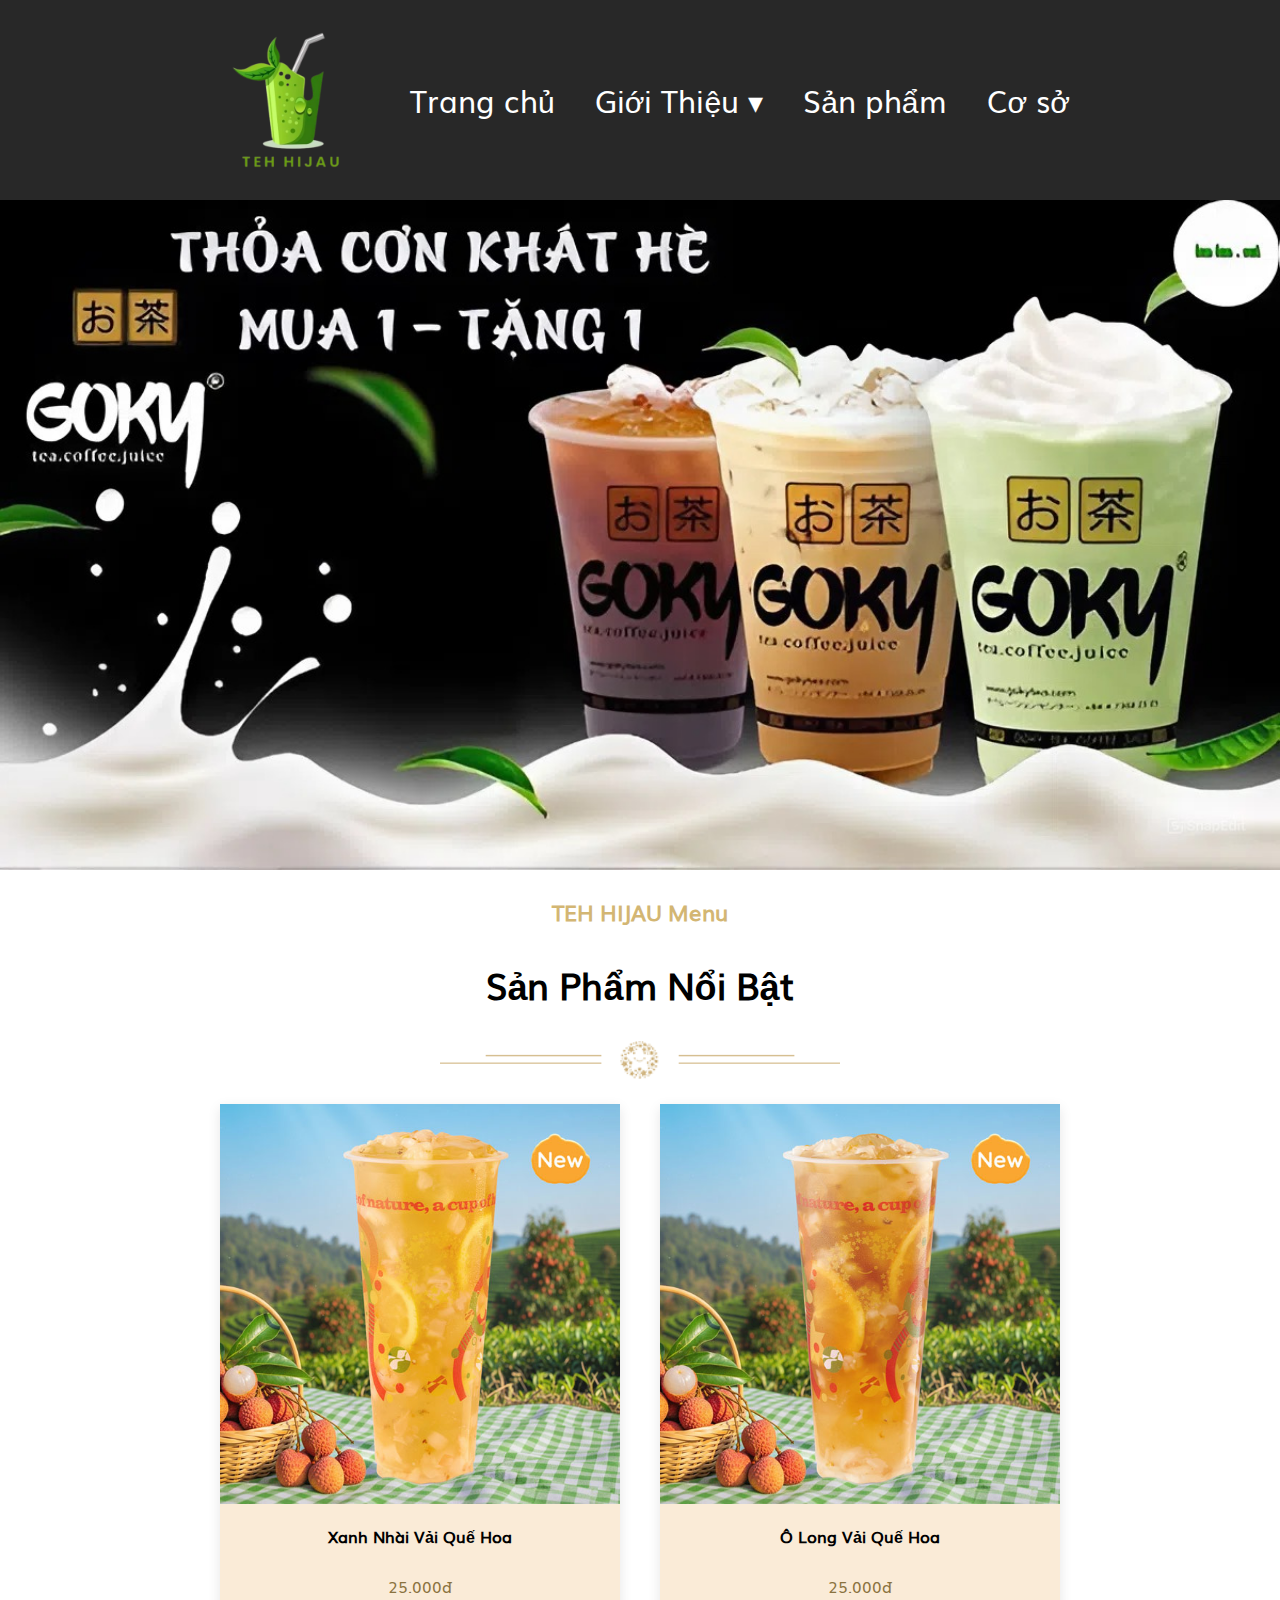
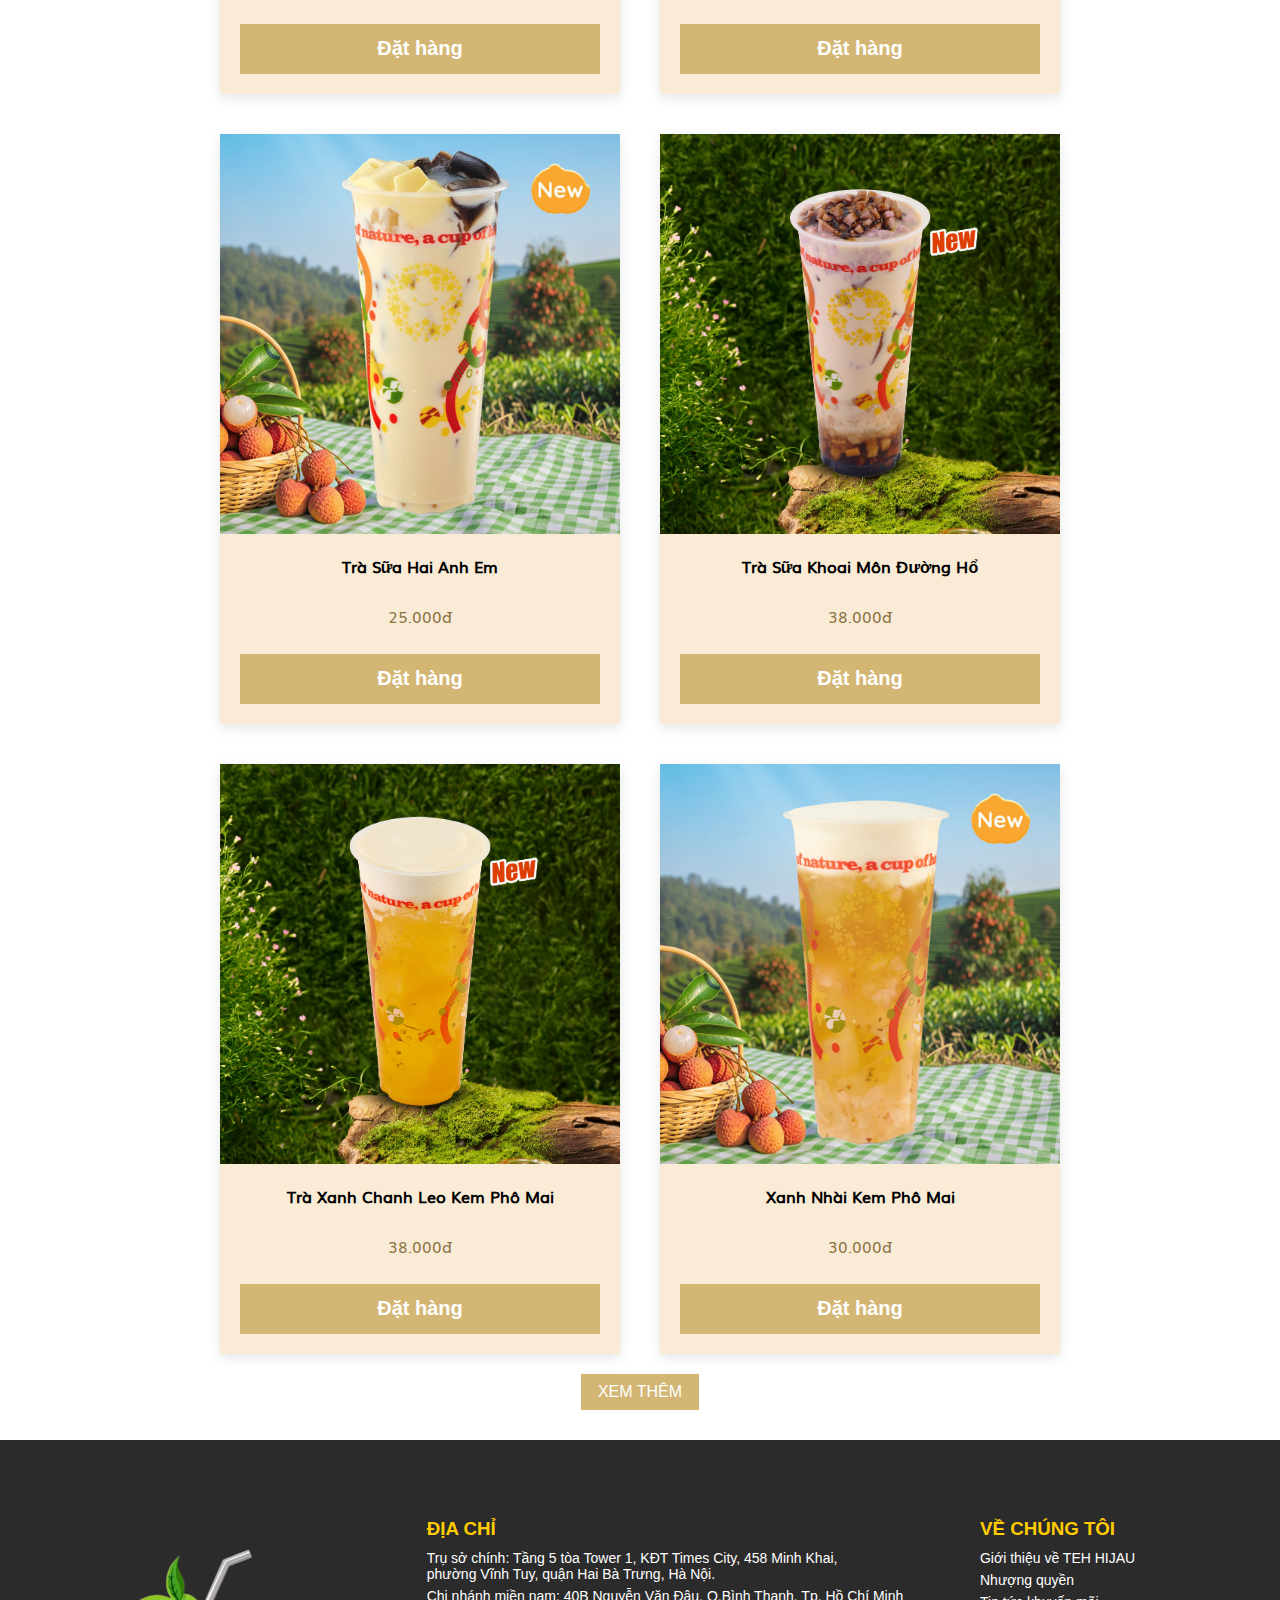
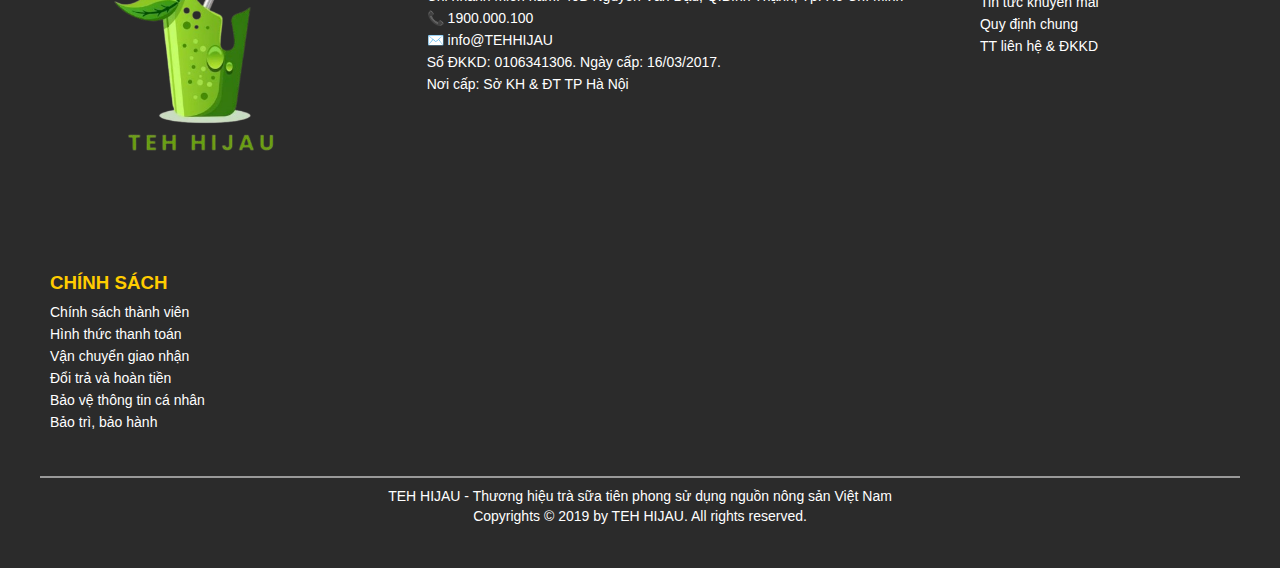
<file: html/index.html>
<!DOCTYPE html>
<html lang="en">
<head>
    <meta charset="UTF-8">
    <meta name="viewport" content="width=device-width, initial-scale=1.0">
    <title>Trang chủ</title>
    <link rel="stylesheet" href="./css/style.css">
</head>
<body>
    <div class="head">
        <img src="./images/logo.png" alt="logo" class="logo">

        <div class="link">
            <a href="index.html">Trang chủ</a>

            <div class="dropdown">
            <a href="gioithieu.html">Giới Thiệu ▾</a>
                <div class="dropdown-menu">
                    <a href="gioithieu.html">Lịch sử và sứ mệnh</a>
                    <hr>
                    <a href="thanhtuu.html">Thành tựu đạt được</a>
                </div>
            </div>

            <a href="sanpham.html">Sản phẩm</a>
            <a href="coso.html">Cơ sở</a>
        </div>
    </div>


    <div class="banner">
        <img src="./images/banner.jpeg" alt="Banner trà sữa">
    </div>

    <div class="text_menu">
        <h1>TEH HIJAU Menu</h1>
        <h2>Sản Phẩm Nổi Bật</h2>
        <img src="./images/home_line.webp" alt="Đường kẻ trang trí">
    </div>

    <div class="container">
        <div class="box">
            <img src="./images/Xanh-Nhai-Vai-Que-Hoa.jpg" alt="Xanh Nhài vải quế hoa" class="image">
            <b class="name">Xanh Nhài Vải Quế Hoa</b>
            <p class="price">25.000đ</p>
            <button class="btn">Đặt hàng</button>
        </div>

        <div class="box">
            <img src="./images/O-Long-Vai-Que-Hoa-1.jpg" alt="Xanh Nhài vải quế hoa" class="image">
            <b class="name">Ô Long Vải Quế Hoa</b>
            <p class="price">25.000đ</p>
            <button class="btn">Đặt hàng</button>
        </div>

        <div class="box">
            <img src="./images/Tra-Sua-Hai-Anh-Em.jpg" alt="Xanh Nhài vải quế hoa" class="image">
            <b class="name">Trà Sữa Hai Anh Em</b>
            <p class="price">25.000đ</p>
            <button class="btn">Đặt hàng</button>
        </div>

        <div class="box">
            <img src="./images/Trà-sữa-khoai-môn-dường-hổ.jpg" alt="Xanh Nhài vải quế hoa" class="image">
            <b class="name">Trà Sữa Khoai Môn Đường Hổ</b>
            <p class="price">38.000đ</p>
            <button class="btn">Đặt hàng</button>
        </div>

        <div class="box">
            <img src="./images/Trà-xanh-chanh-leo-kem-phô-mai.jpg" alt="Xanh Nhài vải quế hoa" class="image">
            <b class="name">Trà Xanh Chanh Leo Kem Phô Mai</b>
            <p class="price">38.000đ</p>
            <button class="btn">Đặt hàng</button>
        </div>

        <div class="box">
            <img src="./images/Xanh-Nhai-Vai-Kem-Pho-Mai.jpg" alt="Xanh Nhài vải quế hoa" class="image">
            <b class="name">Xanh Nhài Kem Phô Mai</b>
            <p class="price">30.000đ</p>
            <button class="btn">Đặt hàng</button>
        </div>

        <div class="sanpham">
            <button>Xem thêm</button>
        </div>
    </div>

    <footer class="footer">
        <div class="footer-container">
            <div class="footer-column">
                <img src="./images/logo.png" alt="TEH HIJAU Logo" class="footer-logo">
            </div>

            <div class="footer-column">
                <h3>ĐỊA CHỈ</h3>
                <p>Trụ sở chính: Tầng 5 tòa Tower 1, KĐT Times City, 458 Minh Khai,<br> 
                phường Vĩnh Tuy, quận Hai Bà Trưng, Hà Nội.</p>
                <p>Chi nhánh miền nam: 40B Nguyễn Văn Đậu, Q.Bình Thạnh, Tp. Hồ Chí Minh</p>
                <p>📞 1900.000.100</p>
                <p>✉️ info@TEHHIJAU</p>
                <p>Số ĐKKD: 0106341306. Ngày cấp: 16/03/2017.</p>
                <p>Nơi cấp: Sở KH & ĐT TP Hà Nội</p>
            </div>
            <div class="footer-column">
                <h3>VỀ CHÚNG TÔI</h3>
                <p>Giới thiệu về TEH HIJAU</p>
                <p>Nhượng quyền</p>
                <p>Tin tức khuyến mãi</p>
                <p>Quy định chung</p>
                <p>TT liên hệ & ĐKKD</p>
            </div>

            <div class="footer-column">
                <h3>CHÍNH SÁCH</h3>
                <p>Chính sách thành viên</p>
                <p>Hình thức thanh toán</p>
                <p>Vận chuyển giao nhận</p>
                <p>Đổi trả và hoàn tiền</p>
                <p>Bảo vệ thông tin cá nhân</p>
                <p>Bảo trì, bảo hành</p>
            </div>
            </div>

            <div class="footer-bottom">
            <hr>
            <p>TEH HIJAU - Thương hiệu trà sữa tiên phong sử dụng nguồn nông sản Việt Nam</p>
            <p>Copyrights © 2019 by TEH HIJAU. All rights reserved.</p>
        </div>
    </footer>

</body>
</html>
</file>
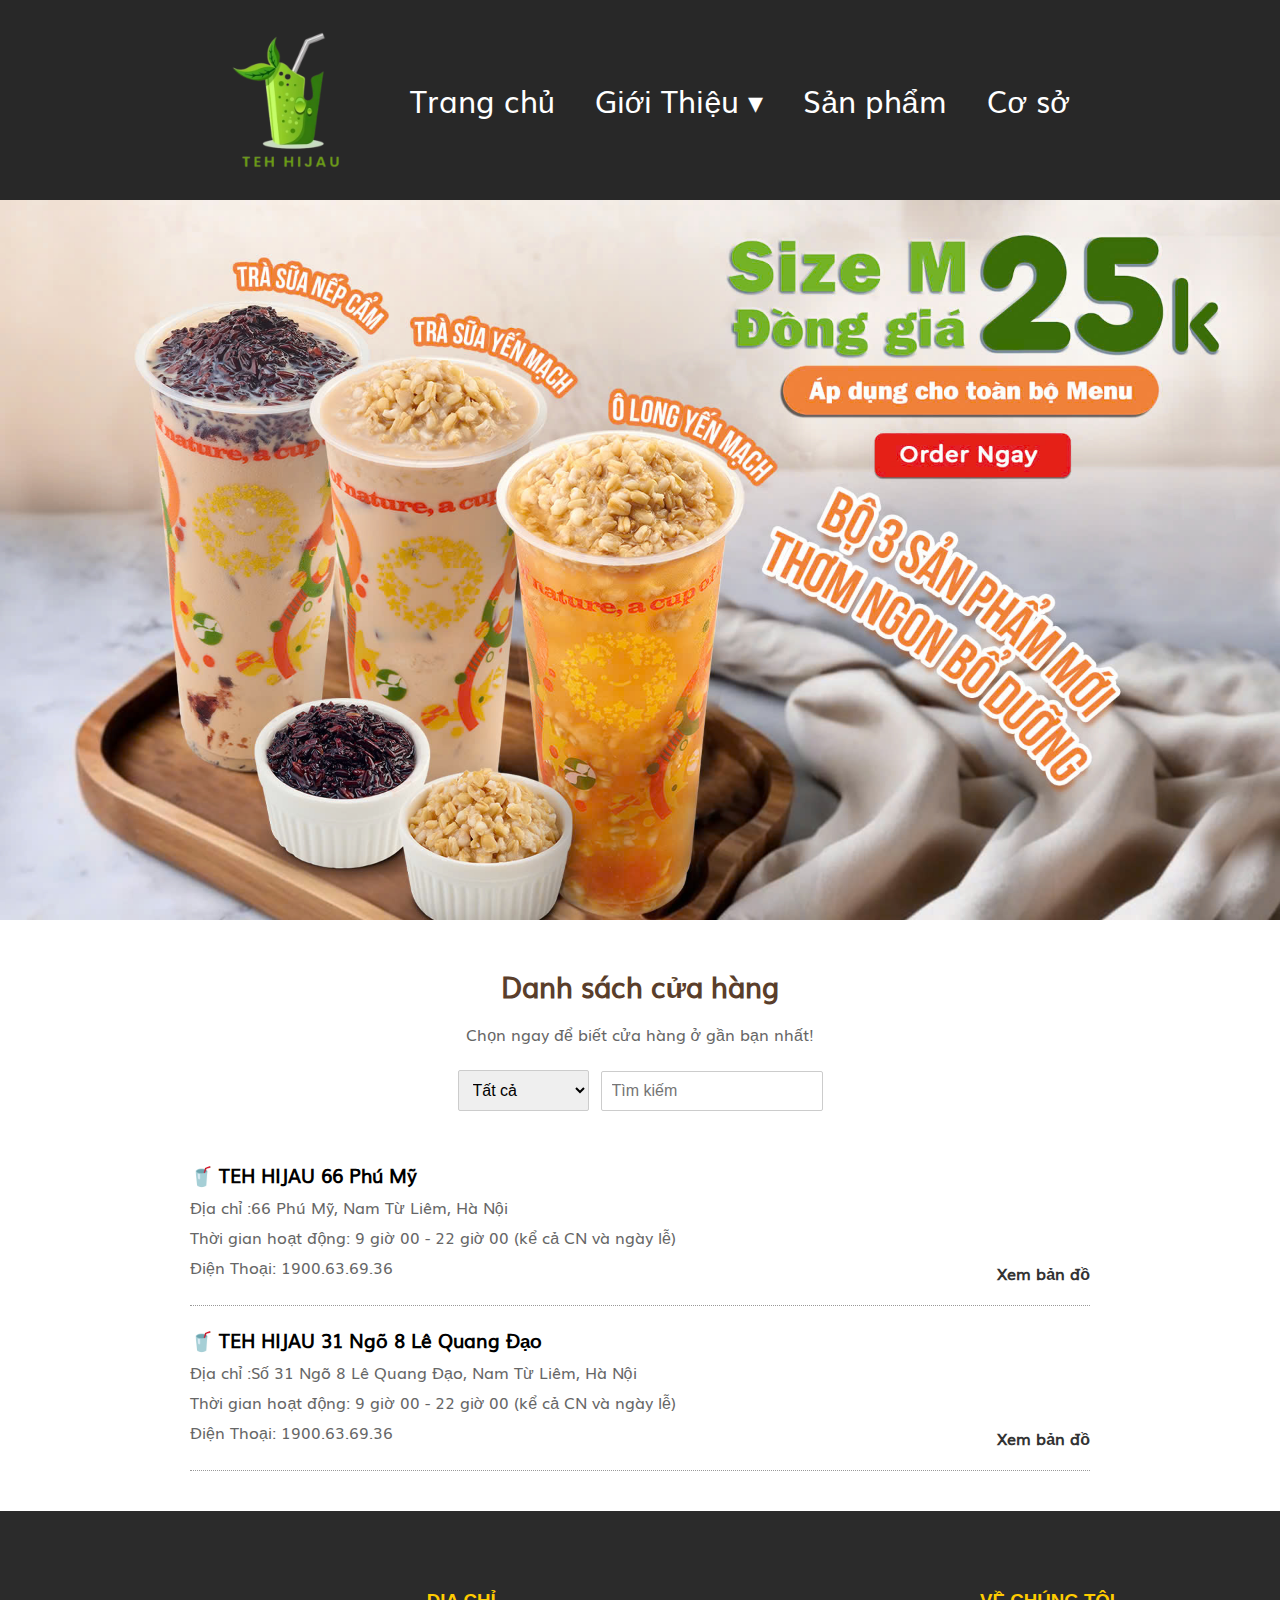
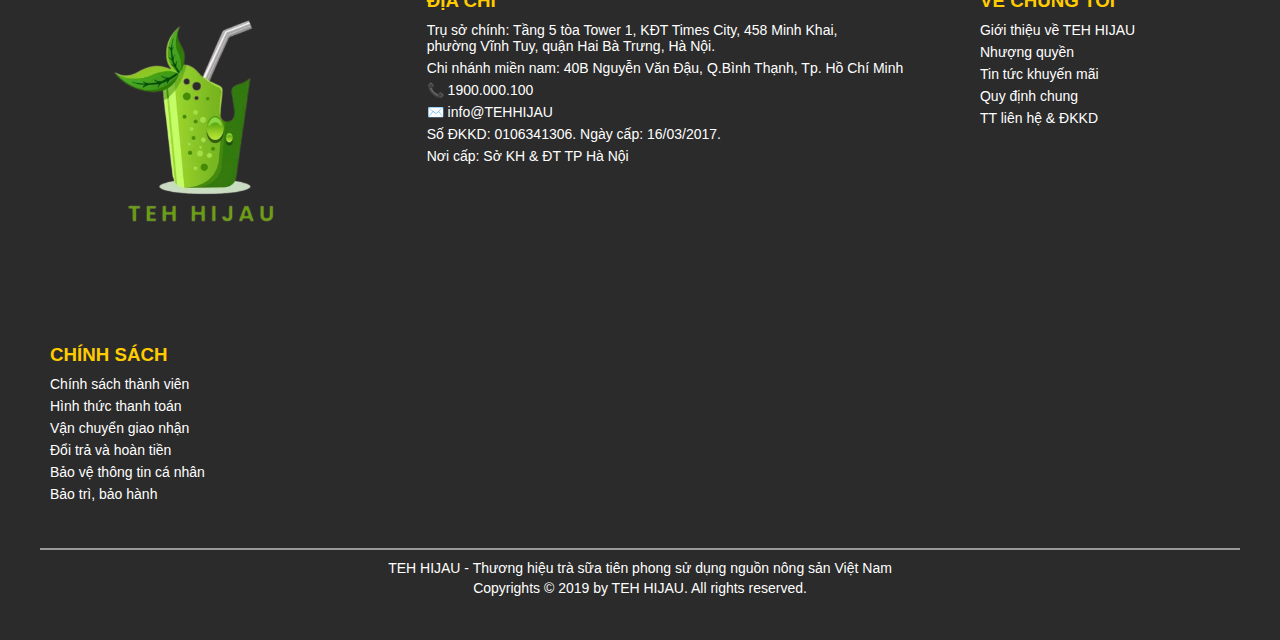
<file: html/coso.html>
<!DOCTYPE html>
<html lang="en">
<head>
    <meta charset="UTF-8">
    <meta name="viewport" content="width=device-width, initial-scale=1.0">
    <title>Cơ Sở</title>
    <link rel="stylesheet" href="./css/coso.css">
</head>
<body>
    <div class="head">
    <img src="./images/logo.png" alt="logo" class="logo">
    <div class="link">
        <a href="index.html">Trang chủ</a>

        <div class="dropdown">
        <a href="gioithieu.html">Giới Thiệu ▾</a>
            <div class="dropdown-menu">
                <a href="gioithieu.html">Lịch sử và sứ mệnh</a>
                <hr>
                <a href="thanhtuu.html">Thành tựu đạt được</a>
            </div>
        </div>

        <a href="sanpham.html">Sản phẩm</a>
        <a href="coso.html">Cơ sở</a>
    </div>
    </div>

    <div class="cup">
        <img src="./images/slide-page.png" alt="slideshow">
    </div>

    <div class="store-list-container">
    <h2>Danh sách cửa hàng</h2>
    <p>Chọn ngay để biết cửa hàng ở gần bạn nhất!</p>

    <div class="filter-search">
      <select>
        <option>Tất cả</option>
        <option>Hà Nội</option>
        <option>Hồ Chí Minh</option>
      </select>
      <div class="search-box">
        <input type="text" placeholder="Tìm kiếm">
      </div>
    </div>

    <div class="store-item">
      <h3>🥤 TEH HIJAU 66 Phú Mỹ</h3>
      <p>Địa chỉ :66 Phú Mỹ, Nam Từ Liêm, Hà Nội</p>
      <p>Thời gian hoạt động: 9 giờ 00 - 22 giờ 00 (kể cả CN và ngày lễ)</p>
      <p>Điện Thoại: 1900.63.69.36</p>
      <div class="store-map">
        <a href="#">Xem bản đồ</a>
      </div>
    </div>

    <div class="store-item">
      <h3>🥤 TEH HIJAU 31 Ngõ 8 Lê Quang Đạo</h3>
      <p>Địa chỉ :Số 31 Ngõ 8 Lê Quang Đạo, Nam Từ Liêm, Hà Nội</p>
      <p>Thời gian hoạt động: 9 giờ 00 - 22 giờ 00 (kể cả CN và ngày lễ)</p>
      <p>Điện Thoại: 1900.63.69.36</p>
      <div class="store-map">
        <a href="#">Xem bản đồ</a>
      </div>
    </div>
  </div>


    

     <footer class="footer">
        <div class="footer-container">
            <div class="footer-column">
                <img src="./images/logo.png" alt="TEH HIJAU Logo" class="footer-logo">
            </div>

            <div class="footer-column">
                <h3>ĐỊA CHỈ</h3>
                <p>Trụ sở chính: Tầng 5 tòa Tower 1, KĐT Times City, 458 Minh Khai,<br> 
                phường Vĩnh Tuy, quận Hai Bà Trưng, Hà Nội.</p>
                <p>Chi nhánh miền nam: 40B Nguyễn Văn Đậu, Q.Bình Thạnh, Tp. Hồ Chí Minh</p>
                <p>📞 1900.000.100</p>
                <p>✉️ info@TEHHIJAU</p>
                <p>Số ĐKKD: 0106341306. Ngày cấp: 16/03/2017.</p>
                <p>Nơi cấp: Sở KH & ĐT TP Hà Nội</p>
            </div>
            <div class="footer-column">
                <h3>VỀ CHÚNG TÔI</h3>
                <p>Giới thiệu về TEH HIJAU</p>
                <p>Nhượng quyền</p>
                <p>Tin tức khuyến mãi</p>
                <p>Quy định chung</p>
                <p>TT liên hệ & ĐKKD</p>
            </div>

            <div class="footer-column">
                <h3>CHÍNH SÁCH</h3>
                <p>Chính sách thành viên</p>
                <p>Hình thức thanh toán</p>
                <p>Vận chuyển giao nhận</p>
                <p>Đổi trả và hoàn tiền</p>
                <p>Bảo vệ thông tin cá nhân</p>
                <p>Bảo trì, bảo hành</p>
            </div>
            </div>

            <div class="footer-bottom">
            <hr>
            <p>TEH HIJAU - Thương hiệu trà sữa tiên phong sử dụng nguồn nông sản Việt Nam</p>
            <p>Copyrights © 2019 by TEH HIJAU. All rights reserved.</p>
        </div>
    </footer>
</body>
</html>
</file>
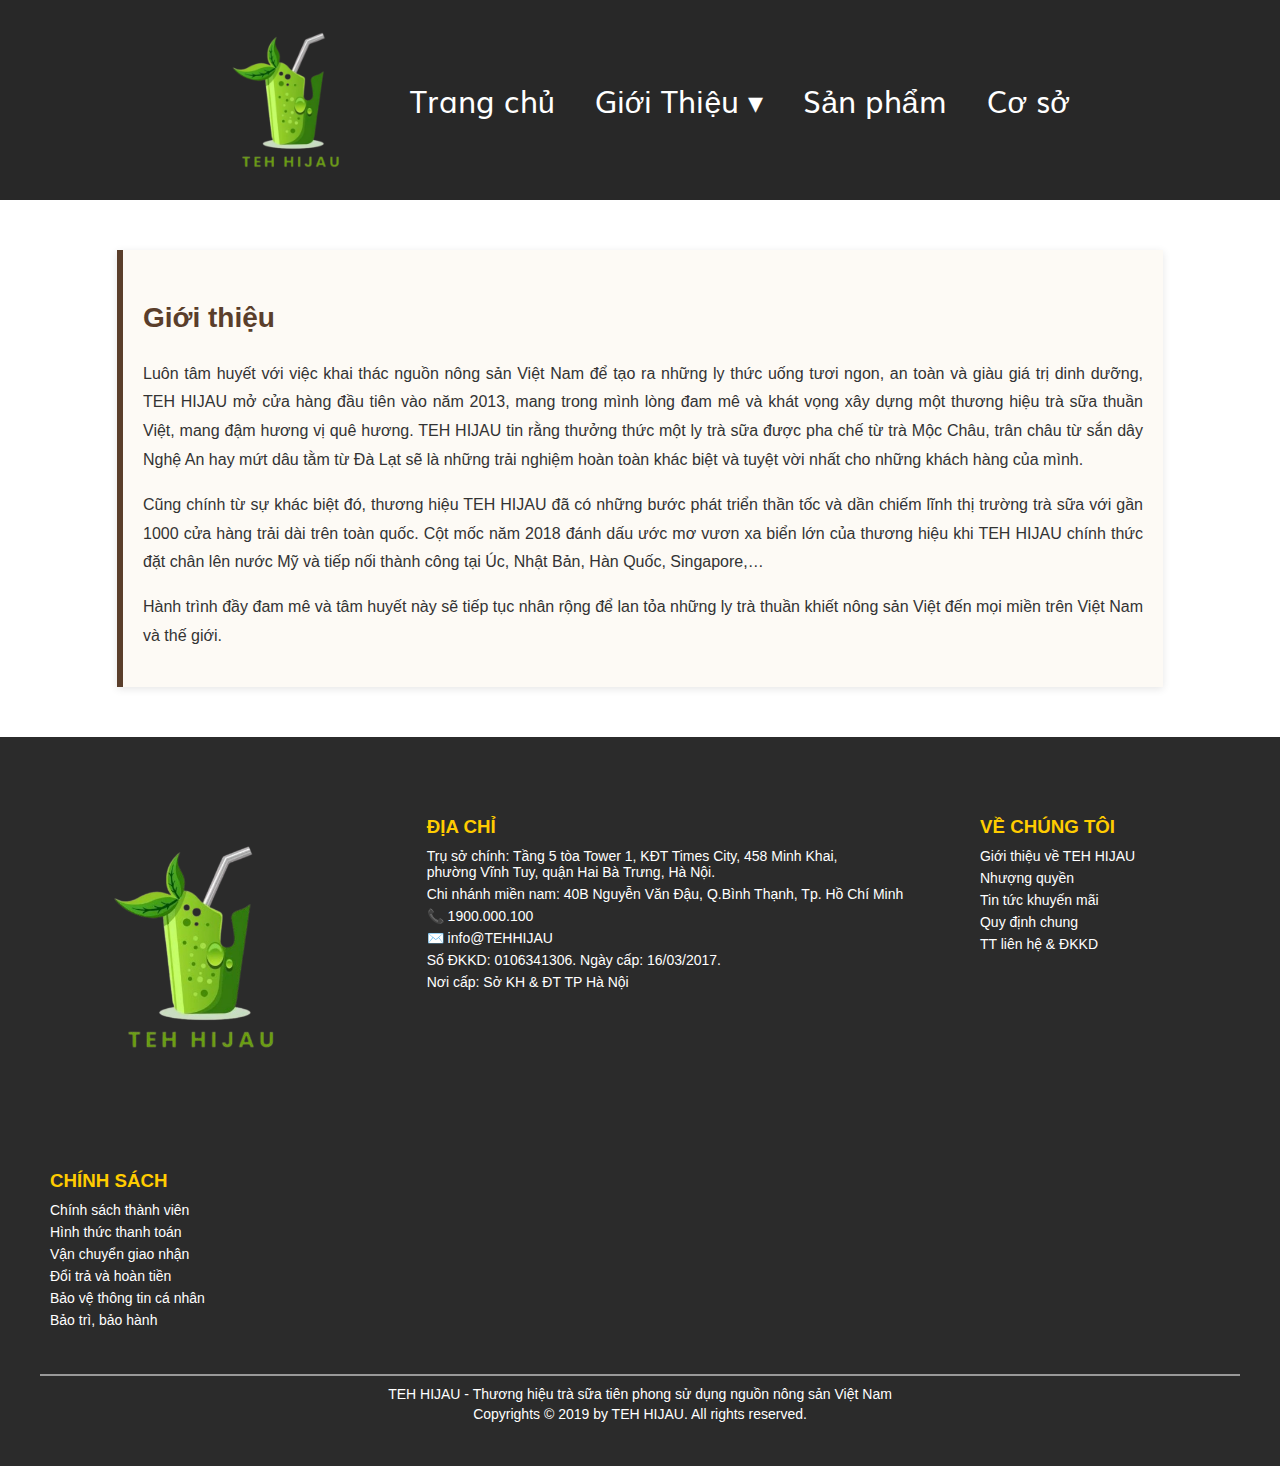
<file: html/gioithieu.html>
<!DOCTYPE html>
<html lang="en">
<head>
    <meta charset="UTF-8">
    <meta name="viewport" content="width=device-width, initial-scale=1.0">
    <title>Giới Thiệu</title>
    <link rel="stylesheet" href="./css/gioithieu.css">
</head>
<body>
    <div class="head">
    <img src="./images/logo.png" alt="logo" class="logo">
    <div class="link">
        <a href="index.html">Trang chủ</a>

        <div class="dropdown">
        <a href="gioithieu.html">Giới Thiệu ▾</a>
            <div class="dropdown-menu">
                <a href="gioithieu.html">Lịch sử và sứ mệnh</a>
                <hr>
                <a href="thanhtuu.html">Thành tựu đạt được</a>
            </div>
        </div>

        <a href="sanpham.html">Sản phẩm</a>
        <a href="coso.html">Cơ sở</a>
    </div>
    </div>

    <div class="page">
        <h2>Giới thiệu</h2>
        <p>
            Luôn tâm huyết với việc khai thác nguồn nông sản Việt Nam để tạo ra những ly thức uống tươi ngon, an toàn và giàu giá trị dinh dưỡng, TEH HIJAU mở cửa hàng đầu tiên vào năm 2013, mang trong mình lòng đam mê và khát vọng xây dựng một thương hiệu trà sữa thuần Việt, mang đậm hương vị quê hương. TEH HIJAU tin rằng thưởng thức một ly trà sữa được pha chế từ trà Mộc Châu, trân châu từ sắn dây Nghệ An hay mứt dâu tằm từ Đà Lạt sẽ là những trải nghiệm hoàn toàn khác biệt và tuyệt vời nhất cho những khách hàng của mình.
        </p>
        <p>
            Cũng chính từ sự khác biệt đó, thương hiệu TEH HIJAU đã có những bước phát triển thần tốc và dần chiếm lĩnh thị trường trà sữa với gần 1000 cửa hàng trải dài trên toàn quốc. Cột mốc năm 2018 đánh dấu ước mơ vươn xa biển lớn của thương hiệu khi TEH HIJAU chính thức đặt chân lên nước Mỹ và tiếp nối thành công tại Úc, Nhật Bản, Hàn Quốc, Singapore,…
        </p>
        <p>
            Hành trình đầy đam mê và tâm huyết này sẽ tiếp tục nhân rộng để lan tỏa những ly trà thuần khiết nông sản Việt đến mọi miền trên Việt Nam và thế giới.
        </p>
    </div>

     <footer class="footer">
        <div class="footer-container">
            <div class="footer-column">
                <img src="./images/logo.png" alt="TEH HIJAU Logo" class="footer-logo">
            </div>

            <div class="footer-column">
                <h3>ĐỊA CHỈ</h3>
                <p>Trụ sở chính: Tầng 5 tòa Tower 1, KĐT Times City, 458 Minh Khai,<br> 
                phường Vĩnh Tuy, quận Hai Bà Trưng, Hà Nội.</p>
                <p>Chi nhánh miền nam: 40B Nguyễn Văn Đậu, Q.Bình Thạnh, Tp. Hồ Chí Minh</p>
                <p>📞 1900.000.100</p>
                <p>✉️ info@TEHHIJAU</p>
                <p>Số ĐKKD: 0106341306. Ngày cấp: 16/03/2017.</p>
                <p>Nơi cấp: Sở KH & ĐT TP Hà Nội</p>
            </div>
            <div class="footer-column">
                <h3>VỀ CHÚNG TÔI</h3>
                <p>Giới thiệu về TEH HIJAU</p>
                <p>Nhượng quyền</p>
                <p>Tin tức khuyến mãi</p>
                <p>Quy định chung</p>
                <p>TT liên hệ & ĐKKD</p>
            </div>

            <div class="footer-column">
                <h3>CHÍNH SÁCH</h3>
                <p>Chính sách thành viên</p>
                <p>Hình thức thanh toán</p>
                <p>Vận chuyển giao nhận</p>
                <p>Đổi trả và hoàn tiền</p>
                <p>Bảo vệ thông tin cá nhân</p>
                <p>Bảo trì, bảo hành</p>
            </div>
            </div>

            <div class="footer-bottom">
            <hr>
            <p>TEH HIJAU - Thương hiệu trà sữa tiên phong sử dụng nguồn nông sản Việt Nam</p>
            <p>Copyrights © 2019 by TEH HIJAU. All rights reserved.</p>
        </div>
    </footer>
</body>
</html>
</file>
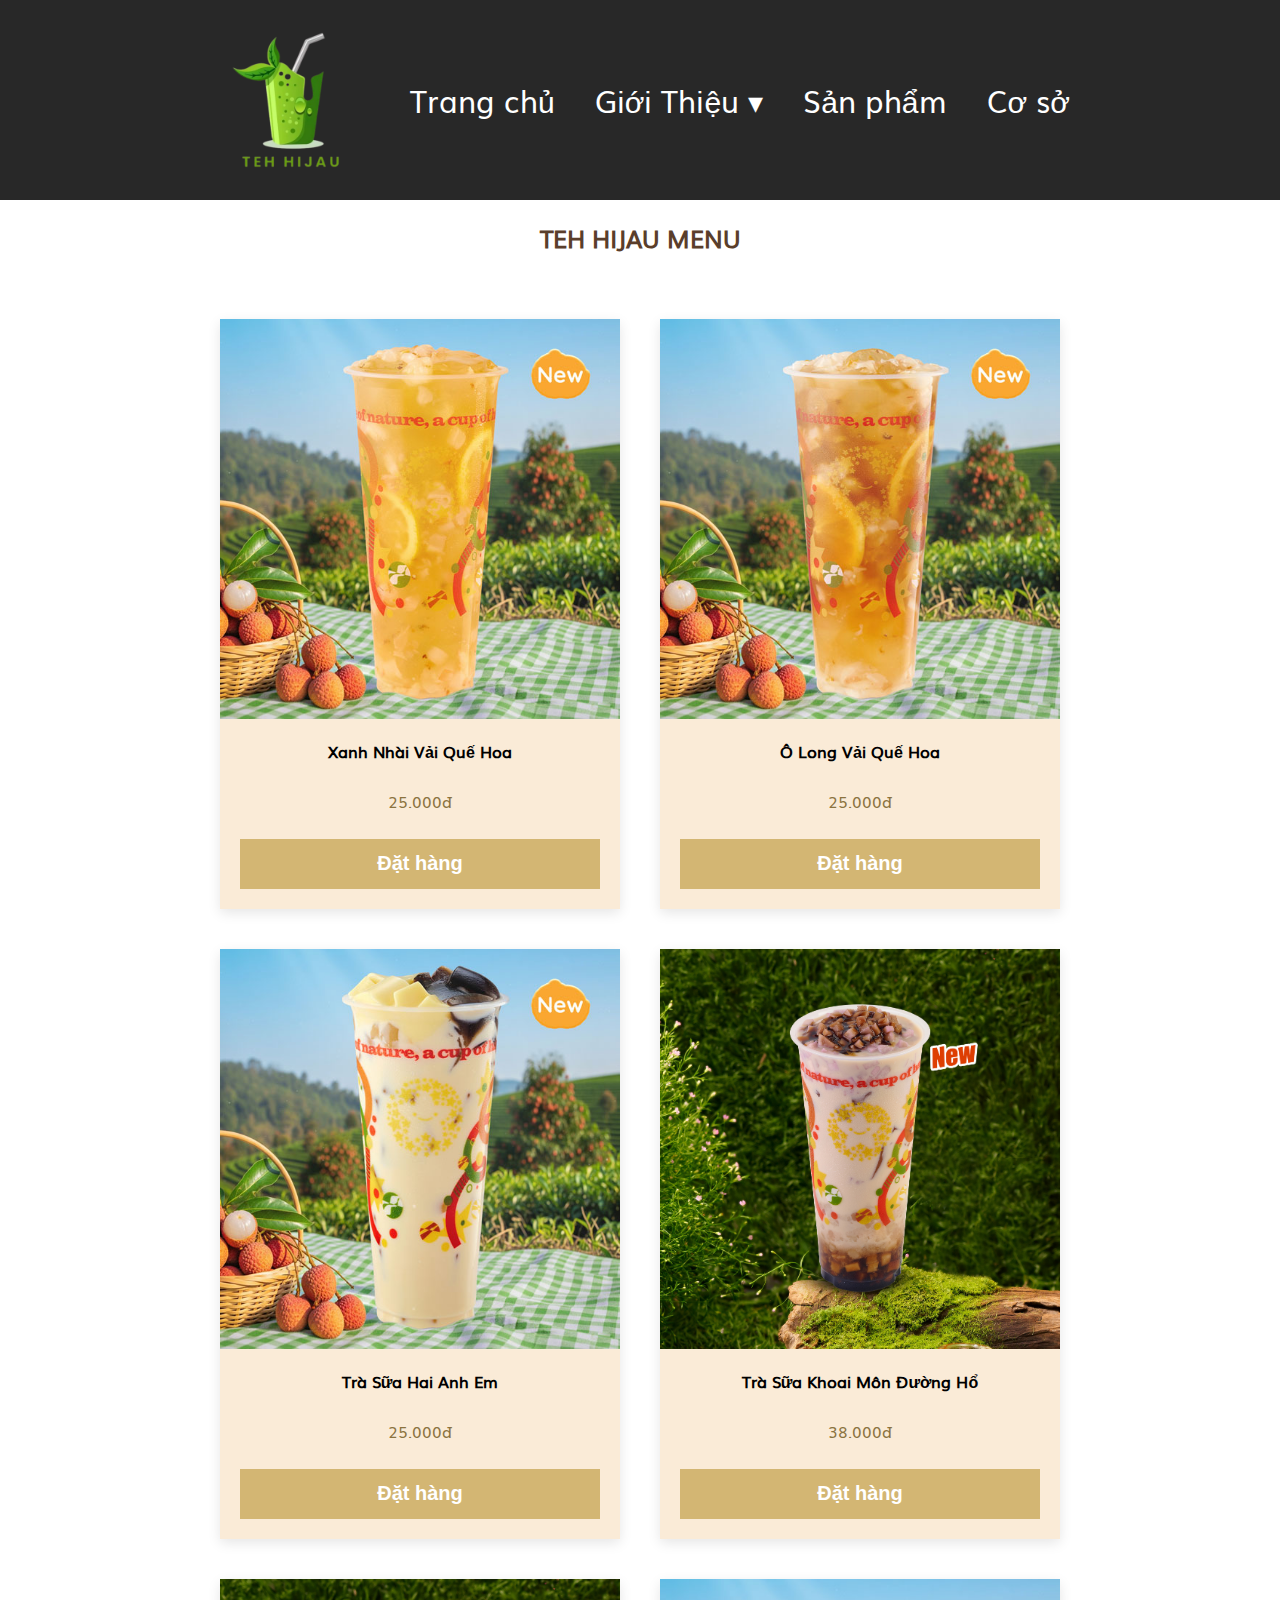
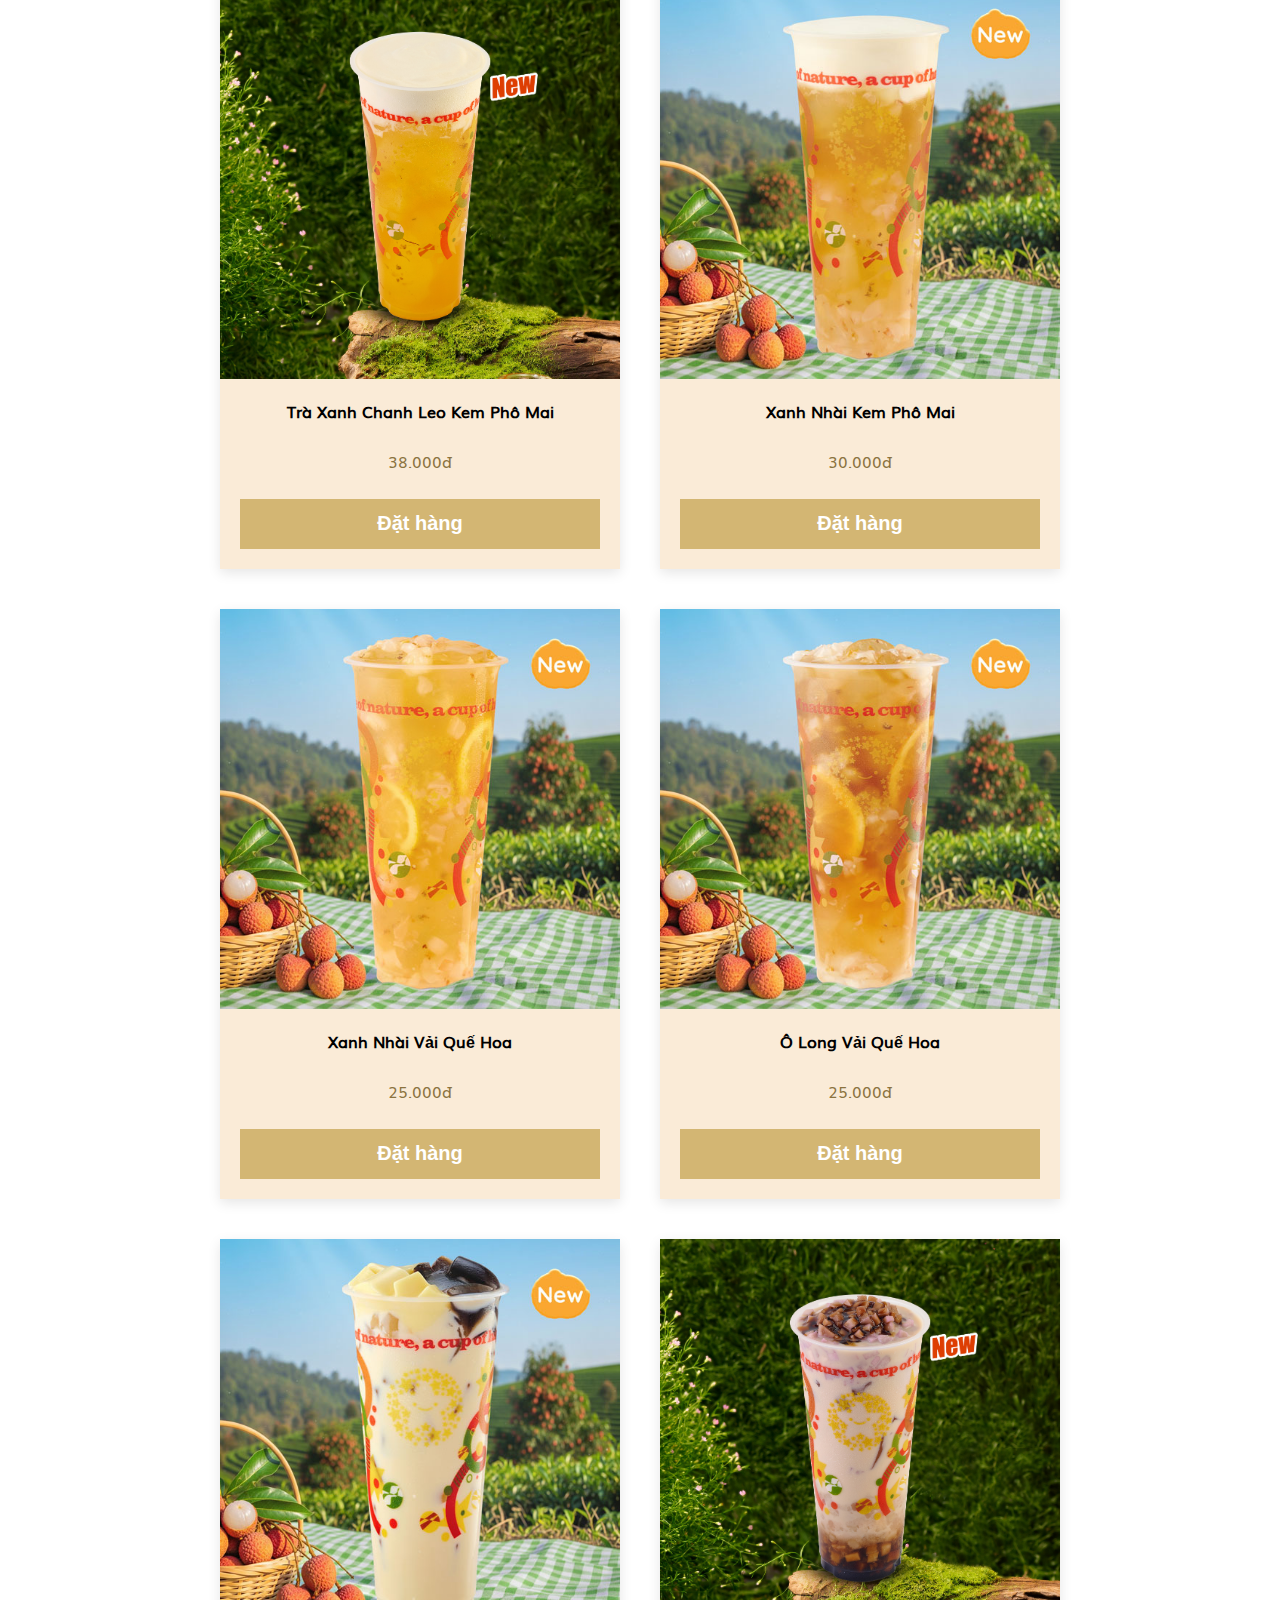
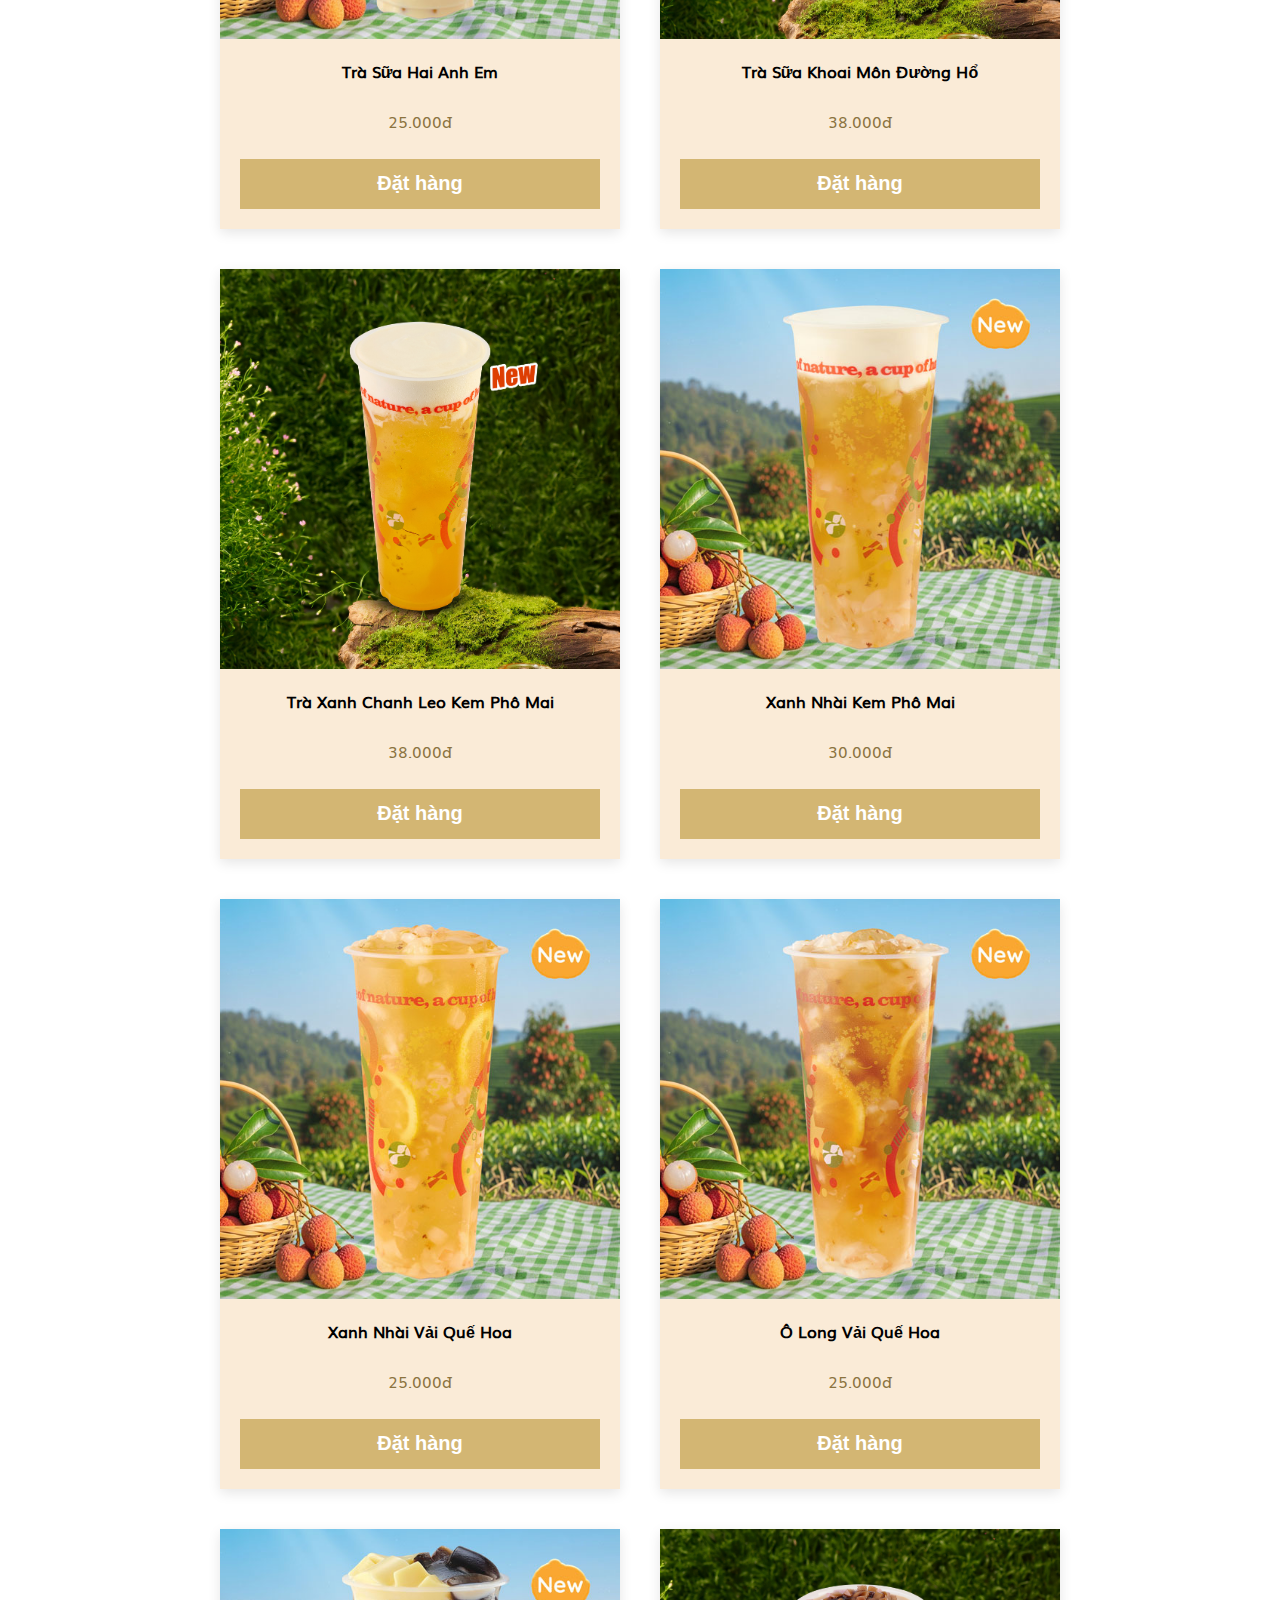
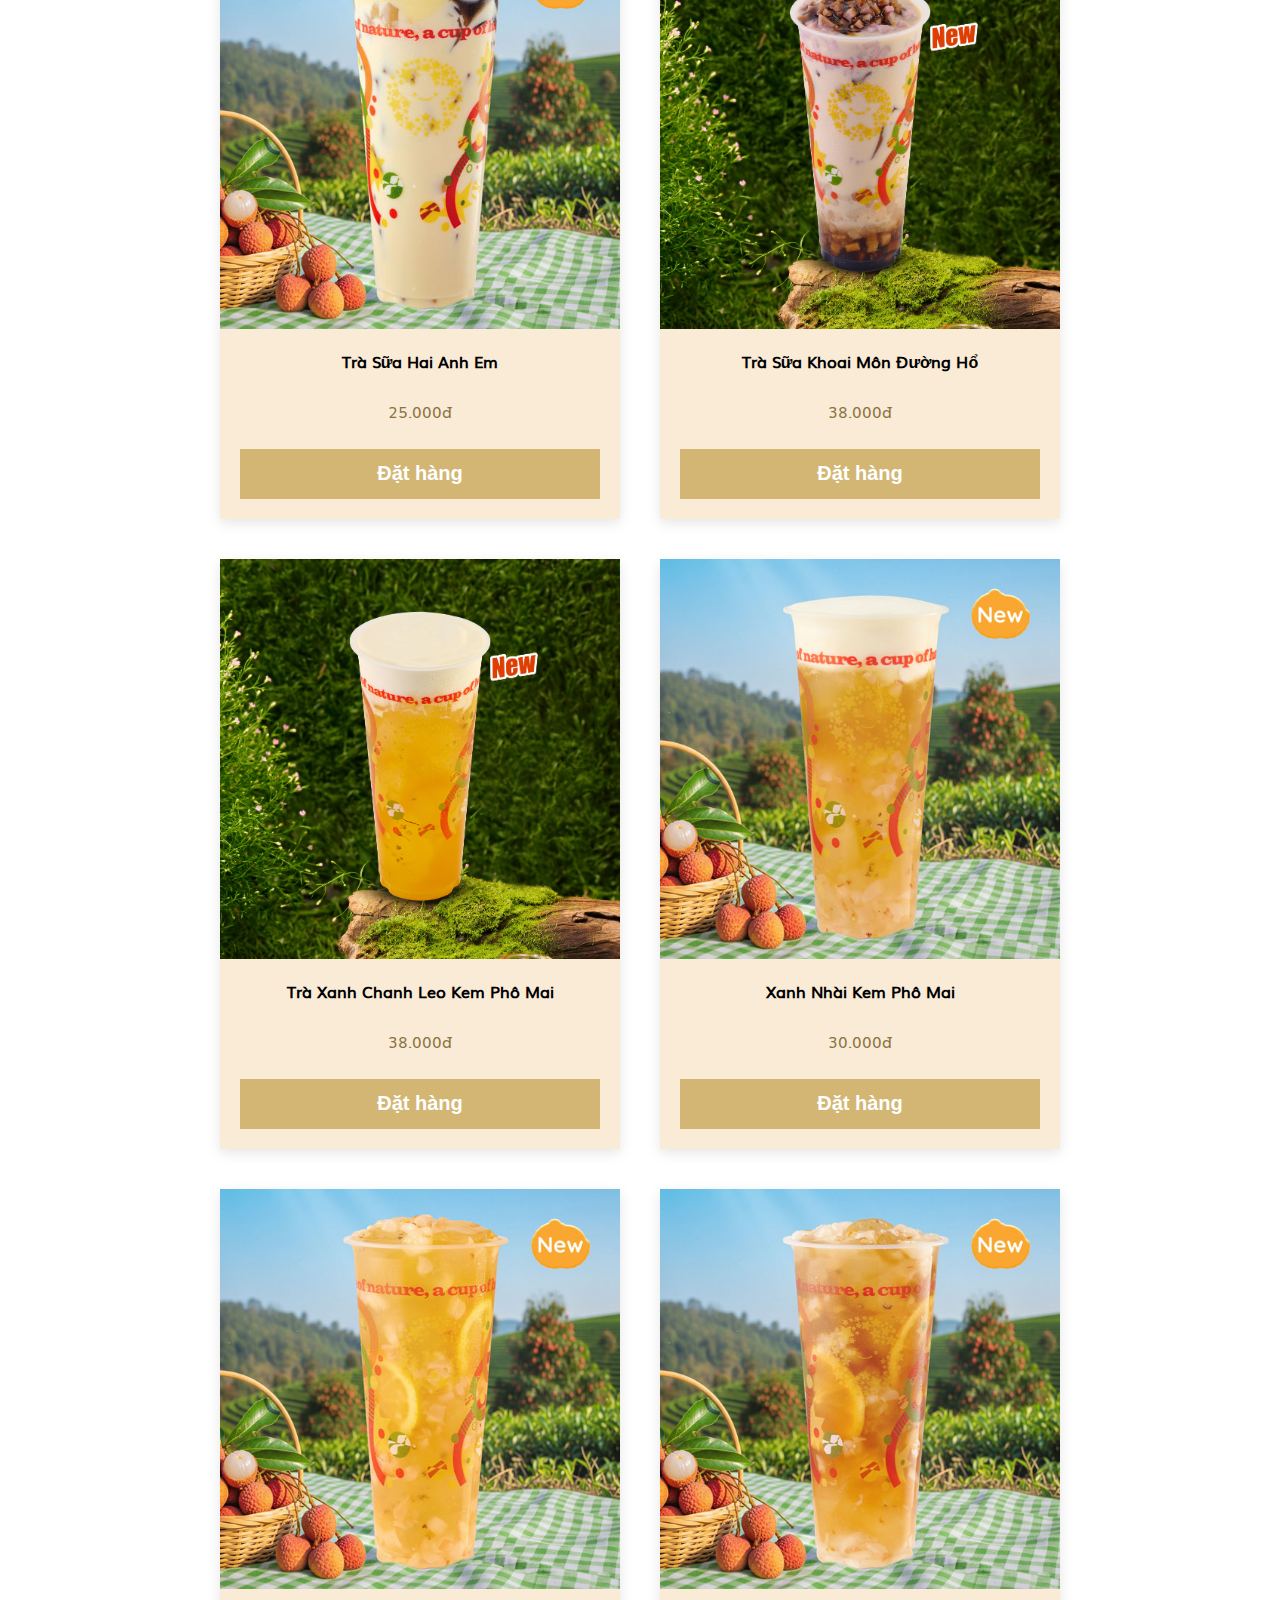
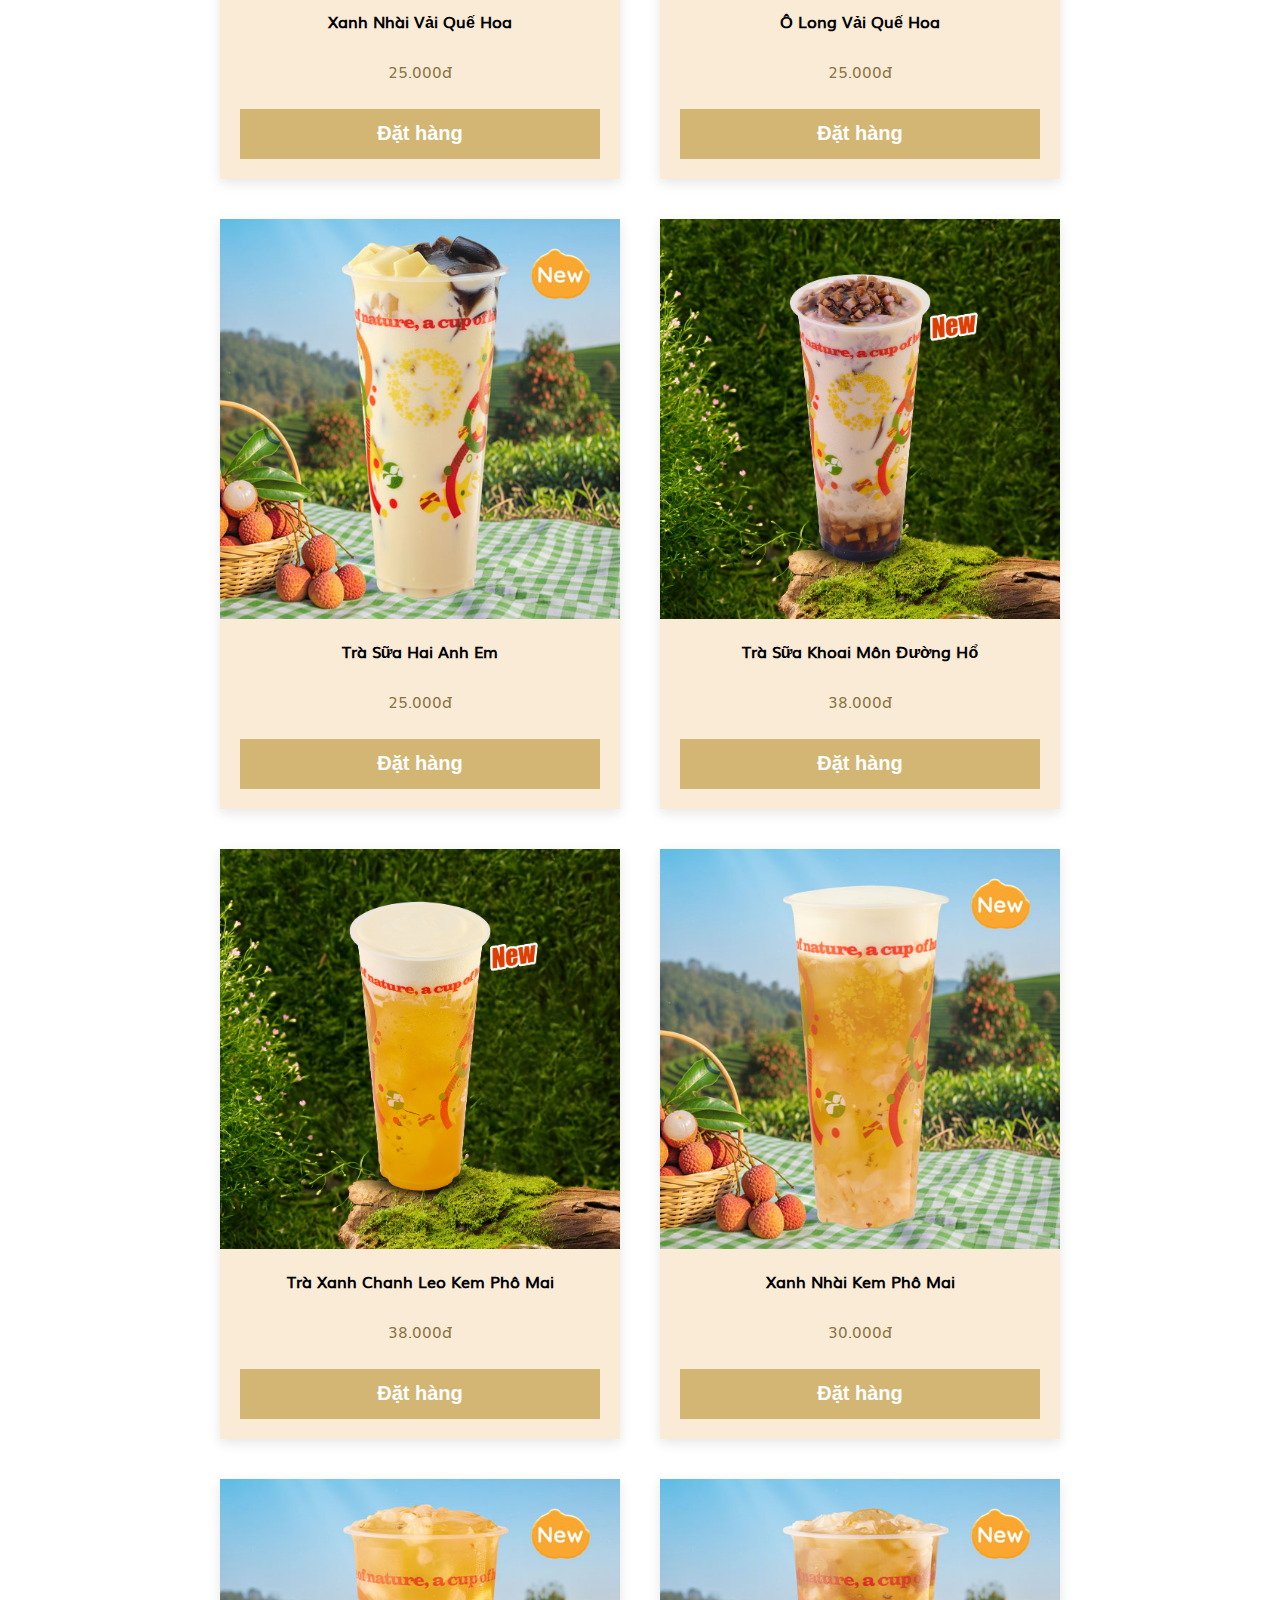
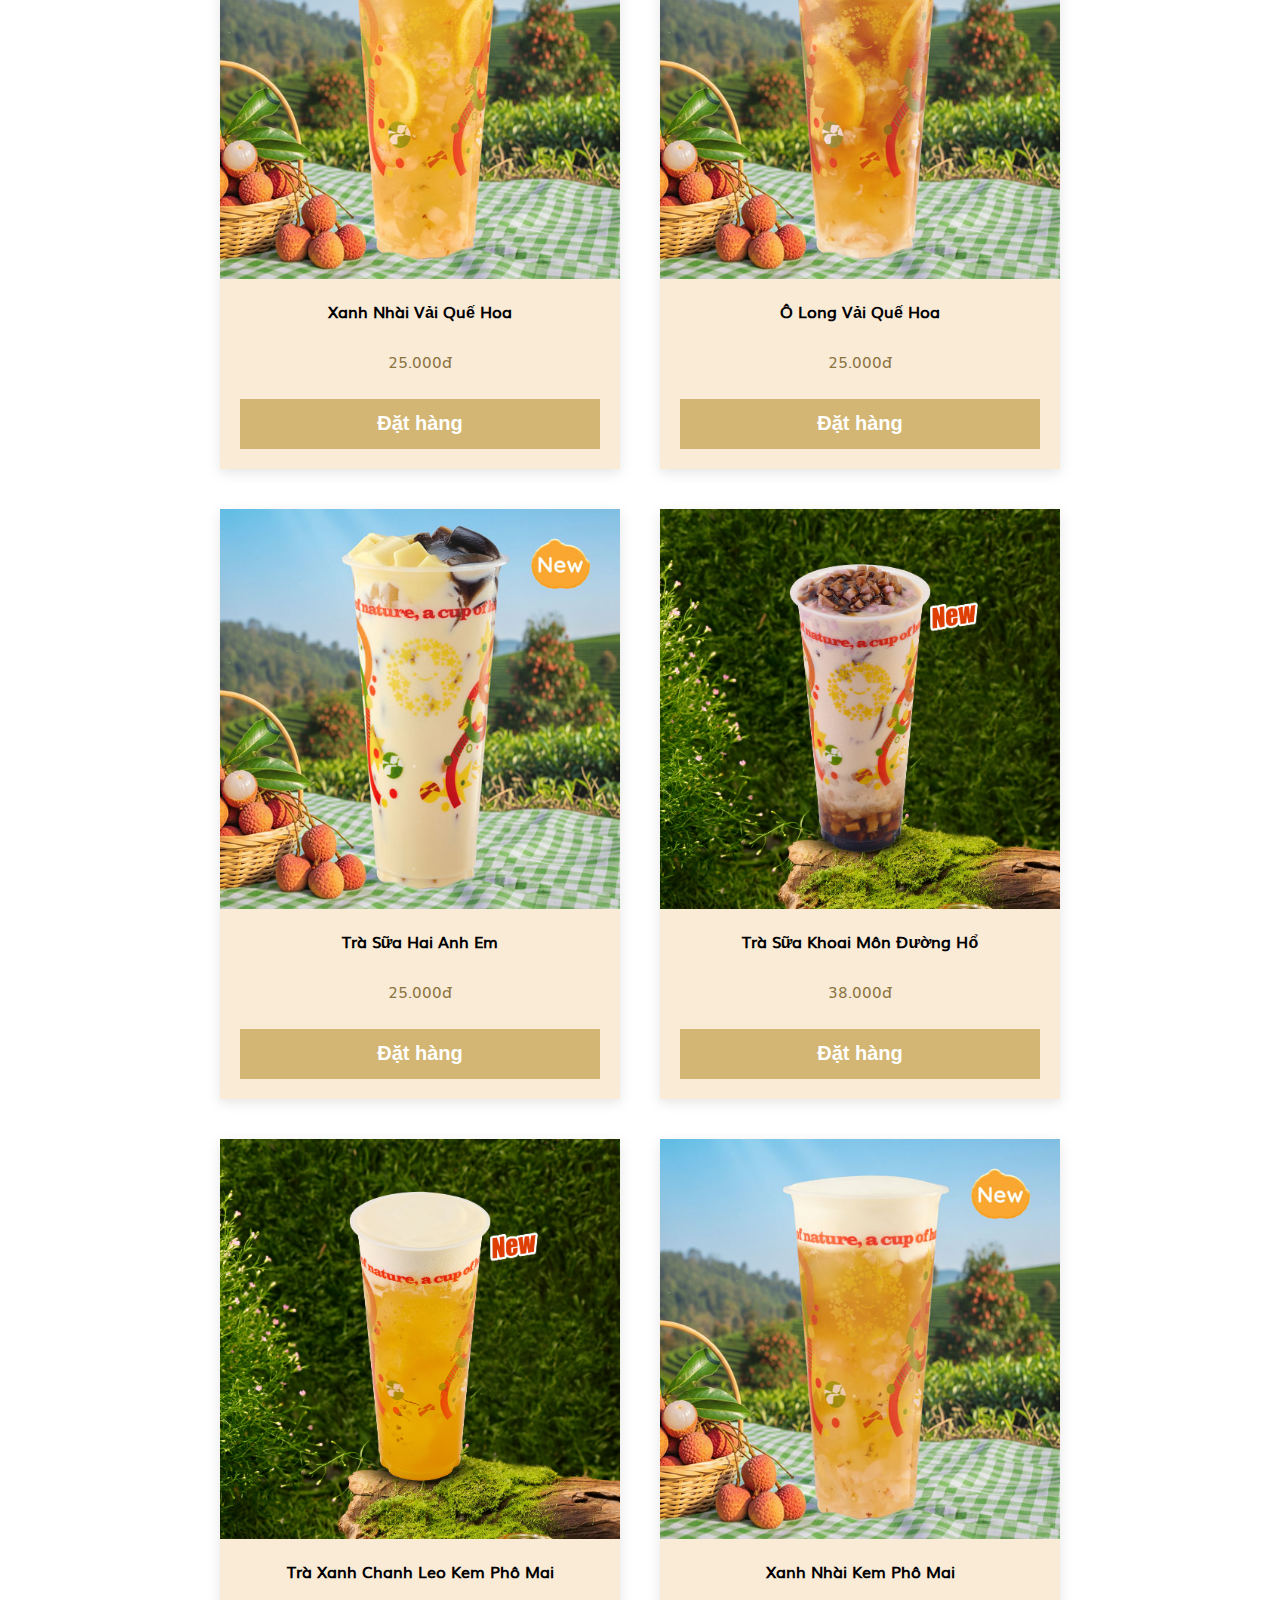
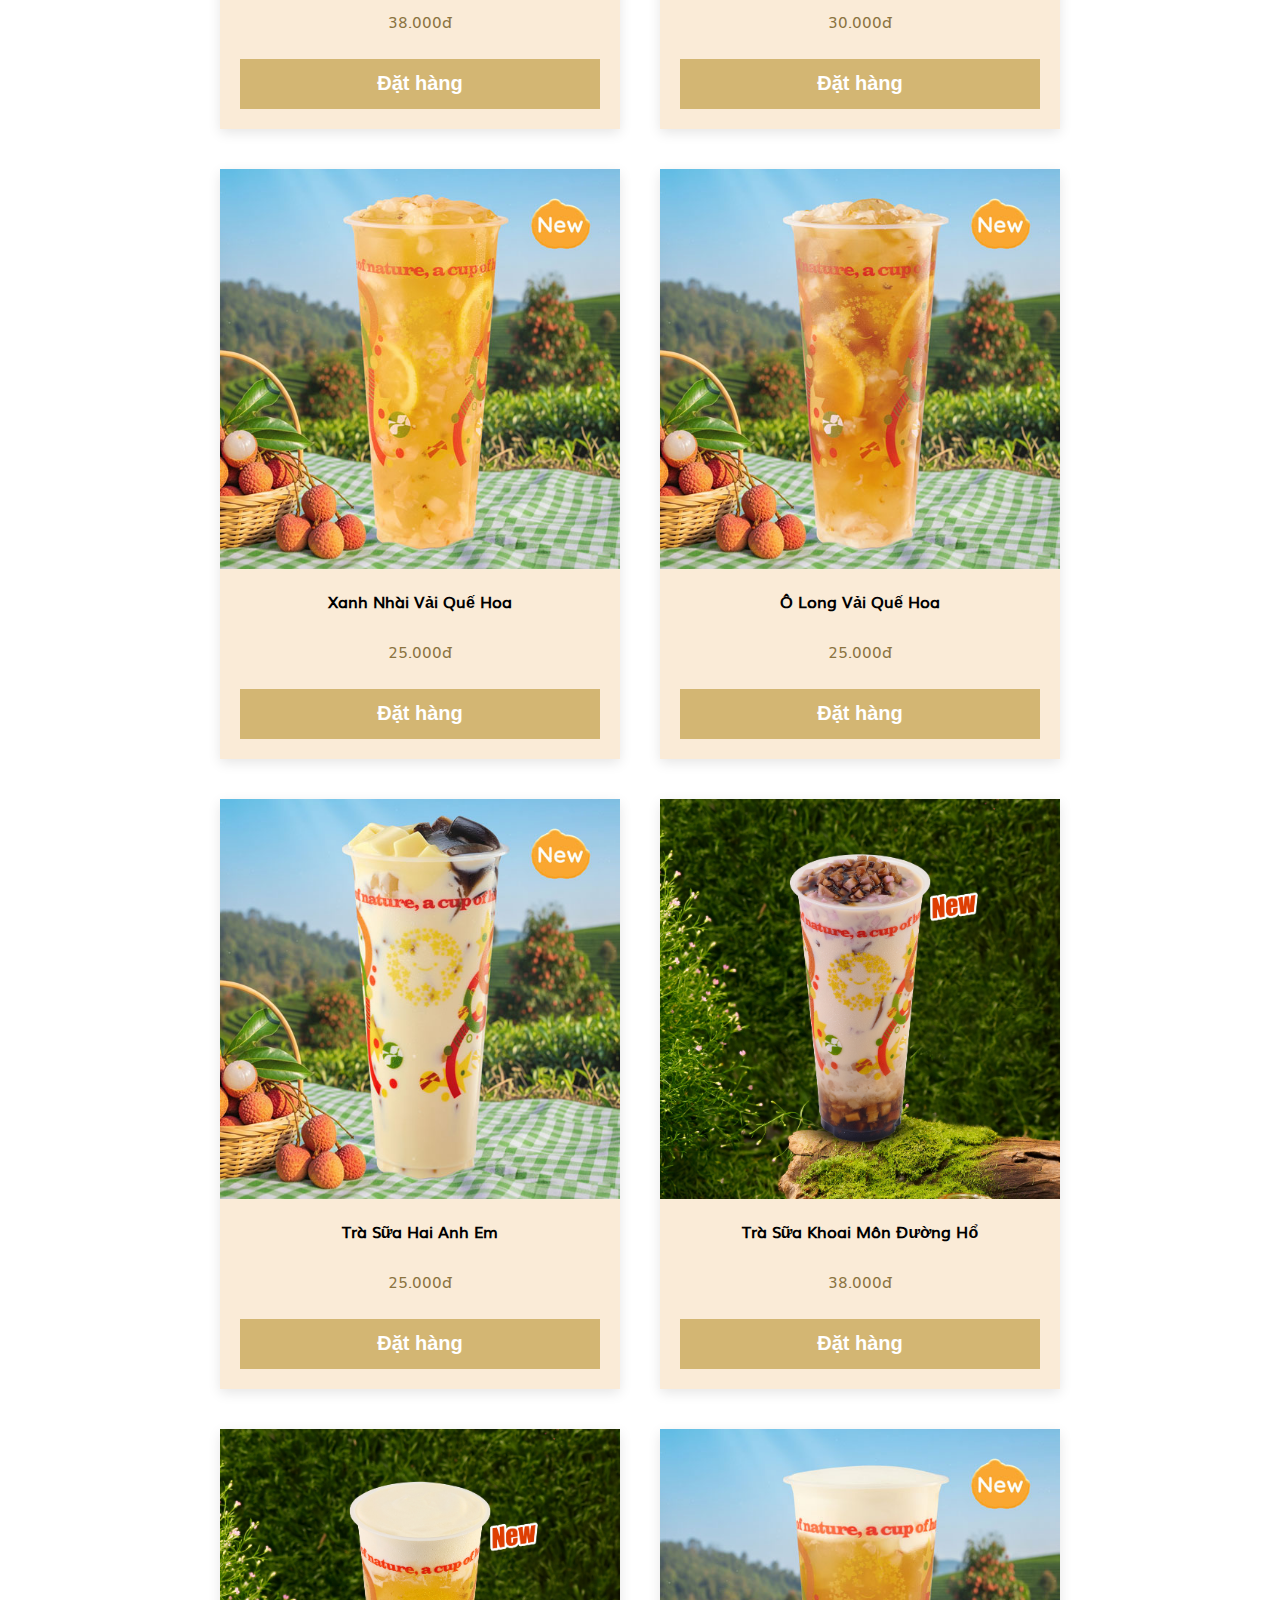
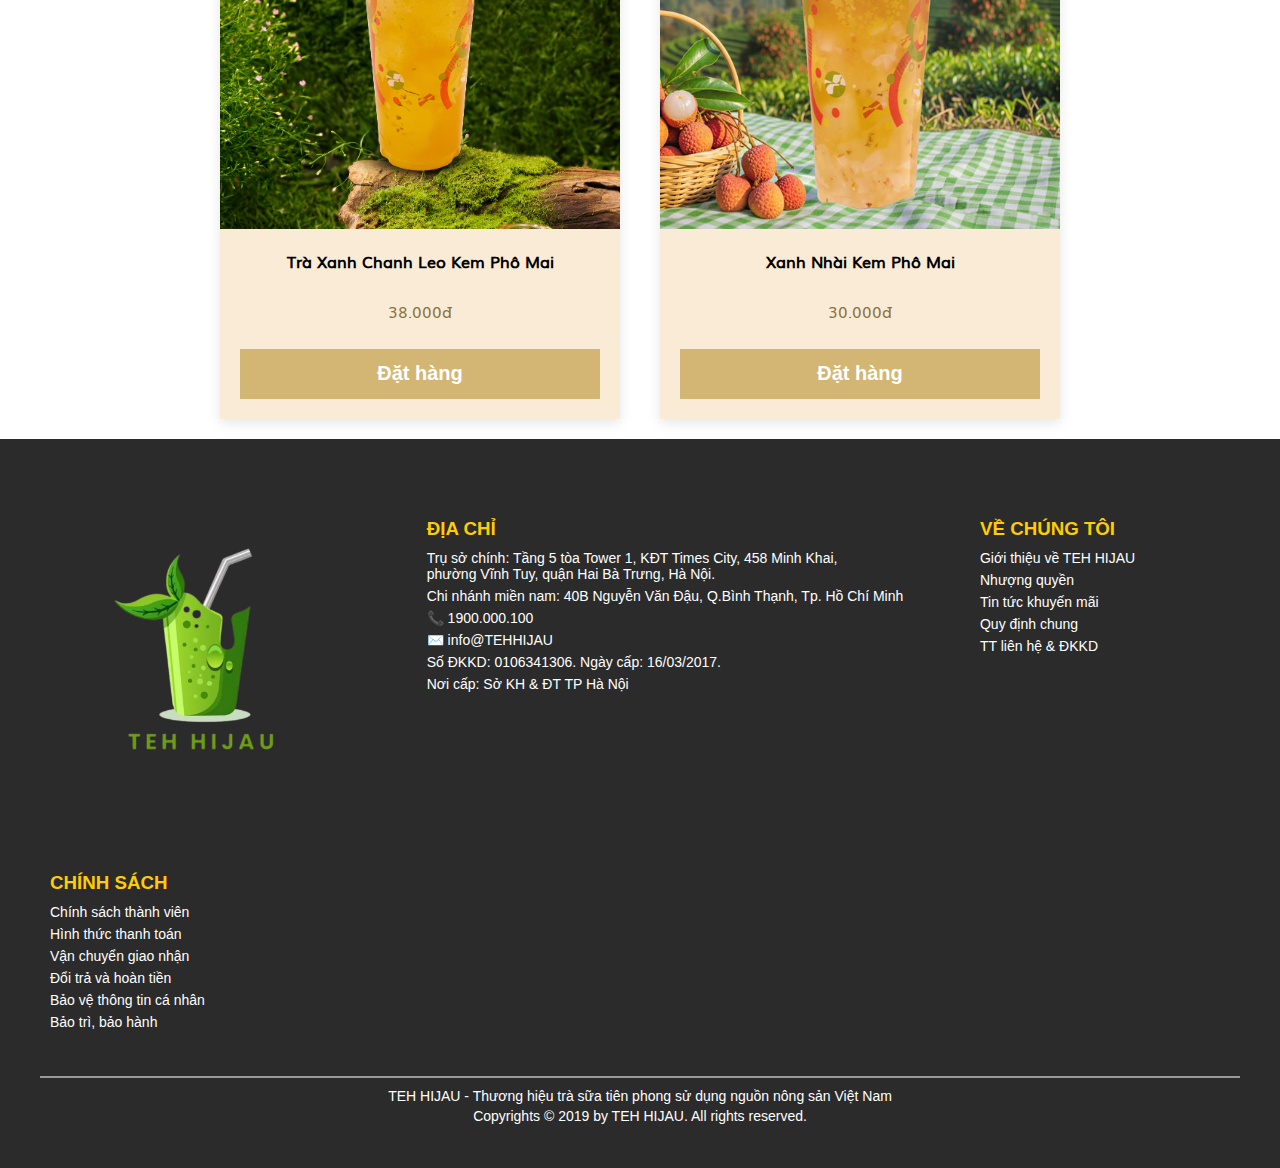
<file: html/sanpham.html>
<!DOCTYPE html>
<html lang="en">
<head>
    <meta charset="UTF-8">
    <meta name="viewport" content="width=device-width, initial-scale=1.0">
    <title>Trang chủ</title>
    <link rel="stylesheet" href="./css/sanpham.css">
</head>
<body>
    <div class="head">
    <img src="./images/logo.png" alt="logo" class="logo">
    <div class="link">
        <a href="index.html">Trang chủ</a>

        <div class="dropdown">
        <a href="gioithieu.html">Giới Thiệu ▾</a>
            <div class="dropdown-menu">
                <a href="gioithieu.html">Lịch sử và sứ mệnh</a>
                <hr>
                <a href="thanhtuu.html">Thành tựu đạt được</a>
            </div>
        </div>
        
        <a href="sanpham.html">Sản phẩm</a>
        <a href="coso.html">Cơ sở</a>
    </div>
    </div>

    <h2>TEH HIJAU MENU</h2><br>

    <div class="container">
        <div class="box">
            <img src="./images/Xanh-Nhai-Vai-Que-Hoa.jpg" alt="Xanh Nhài vải quế hoa" class="image">
            <b class="name">Xanh Nhài Vải Quế Hoa</b>
            <p class="price">25.000đ</p>
            <button class="btn">Đặt hàng</button>
        </div>

        <div class="box">
            <img src="./images/O-Long-Vai-Que-Hoa-1.jpg" alt="Xanh Nhài vải quế hoa" class="image">
            <b class="name">Ô Long Vải Quế Hoa</b>
            <p class="price">25.000đ</p>
            <button class="btn">Đặt hàng</button>
        </div>

        <div class="box">
            <img src="./images/Tra-Sua-Hai-Anh-Em.jpg" alt="Xanh Nhài vải quế hoa" class="image">
            <b class="name">Trà Sữa Hai Anh Em</b>
            <p class="price">25.000đ</p>
            <button class="btn">Đặt hàng</button>
        </div>

        <div class="box">
            <img src="./images/Trà-sữa-khoai-môn-dường-hổ.jpg" alt="Xanh Nhài vải quế hoa" class="image">
            <b class="name">Trà Sữa Khoai Môn Đường Hổ</b>
            <p class="price">38.000đ</p>
            <button class="btn">Đặt hàng</button>
        </div>

        <div class="box">
            <img src="./images/Trà-xanh-chanh-leo-kem-phô-mai.jpg" alt="Xanh Nhài vải quế hoa" class="image">
            <b class="name">Trà Xanh Chanh Leo Kem Phô Mai</b>
            <p class="price">38.000đ</p>
            <button class="btn">Đặt hàng</button>
        </div>

        <div class="box">
            <img src="./images/Xanh-Nhai-Vai-Kem-Pho-Mai.jpg" alt="Xanh Nhài vải quế hoa" class="image">
            <b class="name">Xanh Nhài Kem Phô Mai</b>
            <p class="price">30.000đ</p>
            <button class="btn">Đặt hàng</button>
        </div>

        <div class="box">
            <img src="./images/Xanh-Nhai-Vai-Que-Hoa.jpg" alt="Xanh Nhài vải quế hoa" class="image">
            <b class="name">Xanh Nhài Vải Quế Hoa</b>
            <p class="price">25.000đ</p>
            <button class="btn">Đặt hàng</button>
        </div>

        <div class="box">
            <img src="./images/O-Long-Vai-Que-Hoa-1.jpg" alt="Xanh Nhài vải quế hoa" class="image">
            <b class="name">Ô Long Vải Quế Hoa</b>
            <p class="price">25.000đ</p>
            <button class="btn">Đặt hàng</button>
        </div>

        <div class="box">
            <img src="./images/Tra-Sua-Hai-Anh-Em.jpg" alt="Xanh Nhài vải quế hoa" class="image">
            <b class="name">Trà Sữa Hai Anh Em</b>
            <p class="price">25.000đ</p>
            <button class="btn">Đặt hàng</button>
        </div>

        <div class="box">
            <img src="./images/Trà-sữa-khoai-môn-dường-hổ.jpg" alt="Xanh Nhài vải quế hoa" class="image">
            <b class="name">Trà Sữa Khoai Môn Đường Hổ</b>
            <p class="price">38.000đ</p>
            <button class="btn">Đặt hàng</button>
        </div>

        <div class="box">
            <img src="./images/Trà-xanh-chanh-leo-kem-phô-mai.jpg" alt="Xanh Nhài vải quế hoa" class="image">
            <b class="name">Trà Xanh Chanh Leo Kem Phô Mai</b>
            <p class="price">38.000đ</p>
            <button class="btn">Đặt hàng</button>
        </div>

        <div class="box">
            <img src="./images/Xanh-Nhai-Vai-Kem-Pho-Mai.jpg" alt="Xanh Nhài vải quế hoa" class="image">
            <b class="name">Xanh Nhài Kem Phô Mai</b>
            <p class="price">30.000đ</p>
            <button class="btn">Đặt hàng</button>
        </div>

        <div class="box">
            <img src="./images/Xanh-Nhai-Vai-Que-Hoa.jpg" alt="Xanh Nhài vải quế hoa" class="image">
            <b class="name">Xanh Nhài Vải Quế Hoa</b>
            <p class="price">25.000đ</p>
            <button class="btn">Đặt hàng</button>
        </div>

        <div class="box">
            <img src="./images/O-Long-Vai-Que-Hoa-1.jpg" alt="Xanh Nhài vải quế hoa" class="image">
            <b class="name">Ô Long Vải Quế Hoa</b>
            <p class="price">25.000đ</p>
            <button class="btn">Đặt hàng</button>
        </div>

        <div class="box">
            <img src="./images/Tra-Sua-Hai-Anh-Em.jpg" alt="Xanh Nhài vải quế hoa" class="image">
            <b class="name">Trà Sữa Hai Anh Em</b>
            <p class="price">25.000đ</p>
            <button class="btn">Đặt hàng</button>
        </div>

        <div class="box">
            <img src="./images/Trà-sữa-khoai-môn-dường-hổ.jpg" alt="Xanh Nhài vải quế hoa" class="image">
            <b class="name">Trà Sữa Khoai Môn Đường Hổ</b>
            <p class="price">38.000đ</p>
            <button class="btn">Đặt hàng</button>
        </div>

        <div class="box">
            <img src="./images/Trà-xanh-chanh-leo-kem-phô-mai.jpg" alt="Xanh Nhài vải quế hoa" class="image">
            <b class="name">Trà Xanh Chanh Leo Kem Phô Mai</b>
            <p class="price">38.000đ</p>
            <button class="btn">Đặt hàng</button>
        </div>

        <div class="box">
            <img src="./images/Xanh-Nhai-Vai-Kem-Pho-Mai.jpg" alt="Xanh Nhài vải quế hoa" class="image">
            <b class="name">Xanh Nhài Kem Phô Mai</b>
            <p class="price">30.000đ</p>
            <button class="btn">Đặt hàng</button>
        </div>

        <div class="box">
            <img src="./images/Xanh-Nhai-Vai-Que-Hoa.jpg" alt="Xanh Nhài vải quế hoa" class="image">
            <b class="name">Xanh Nhài Vải Quế Hoa</b>
            <p class="price">25.000đ</p>
            <button class="btn">Đặt hàng</button>
        </div>

        <div class="box">
            <img src="./images/O-Long-Vai-Que-Hoa-1.jpg" alt="Xanh Nhài vải quế hoa" class="image">
            <b class="name">Ô Long Vải Quế Hoa</b>
            <p class="price">25.000đ</p>
            <button class="btn">Đặt hàng</button>
        </div>

        <div class="box">
            <img src="./images/Tra-Sua-Hai-Anh-Em.jpg" alt="Xanh Nhài vải quế hoa" class="image">
            <b class="name">Trà Sữa Hai Anh Em</b>
            <p class="price">25.000đ</p>
            <button class="btn">Đặt hàng</button>
        </div>

        <div class="box">
            <img src="./images/Trà-sữa-khoai-môn-dường-hổ.jpg" alt="Xanh Nhài vải quế hoa" class="image">
            <b class="name">Trà Sữa Khoai Môn Đường Hổ</b>
            <p class="price">38.000đ</p>
            <button class="btn">Đặt hàng</button>
        </div>

        <div class="box">
            <img src="./images/Trà-xanh-chanh-leo-kem-phô-mai.jpg" alt="Xanh Nhài vải quế hoa" class="image">
            <b class="name">Trà Xanh Chanh Leo Kem Phô Mai</b>
            <p class="price">38.000đ</p>
            <button class="btn">Đặt hàng</button>
        </div>

        <div class="box">
            <img src="./images/Xanh-Nhai-Vai-Kem-Pho-Mai.jpg" alt="Xanh Nhài vải quế hoa" class="image">
            <b class="name">Xanh Nhài Kem Phô Mai</b>
            <p class="price">30.000đ</p>
            <button class="btn">Đặt hàng</button>
        </div>

        <div class="box">
            <img src="./images/Xanh-Nhai-Vai-Que-Hoa.jpg" alt="Xanh Nhài vải quế hoa" class="image">
            <b class="name">Xanh Nhài Vải Quế Hoa</b>
            <p class="price">25.000đ</p>
            <button class="btn">Đặt hàng</button>
        </div>

        <div class="box">
            <img src="./images/O-Long-Vai-Que-Hoa-1.jpg" alt="Xanh Nhài vải quế hoa" class="image">
            <b class="name">Ô Long Vải Quế Hoa</b>
            <p class="price">25.000đ</p>
            <button class="btn">Đặt hàng</button>
        </div>

        <div class="box">
            <img src="./images/Tra-Sua-Hai-Anh-Em.jpg" alt="Xanh Nhài vải quế hoa" class="image">
            <b class="name">Trà Sữa Hai Anh Em</b>
            <p class="price">25.000đ</p>
            <button class="btn">Đặt hàng</button>
        </div>

        <div class="box">
            <img src="./images/Trà-sữa-khoai-môn-dường-hổ.jpg" alt="Xanh Nhài vải quế hoa" class="image">
            <b class="name">Trà Sữa Khoai Môn Đường Hổ</b>
            <p class="price">38.000đ</p>
            <button class="btn">Đặt hàng</button>
        </div>

        <div class="box">
            <img src="./images/Trà-xanh-chanh-leo-kem-phô-mai.jpg" alt="Xanh Nhài vải quế hoa" class="image">
            <b class="name">Trà Xanh Chanh Leo Kem Phô Mai</b>
            <p class="price">38.000đ</p>
            <button class="btn">Đặt hàng</button>
        </div>

        <div class="box">
            <img src="./images/Xanh-Nhai-Vai-Kem-Pho-Mai.jpg" alt="Xanh Nhài vải quế hoa" class="image">
            <b class="name">Xanh Nhài Kem Phô Mai</b>
            <p class="price">30.000đ</p>
            <button class="btn">Đặt hàng</button>
        </div>

        <div class="box">
            <img src="./images/Xanh-Nhai-Vai-Que-Hoa.jpg" alt="Xanh Nhài vải quế hoa" class="image">
            <b class="name">Xanh Nhài Vải Quế Hoa</b>
            <p class="price">25.000đ</p>
            <button class="btn">Đặt hàng</button>
        </div>

        <div class="box">
            <img src="./images/O-Long-Vai-Que-Hoa-1.jpg" alt="Xanh Nhài vải quế hoa" class="image">
            <b class="name">Ô Long Vải Quế Hoa</b>
            <p class="price">25.000đ</p>
            <button class="btn">Đặt hàng</button>
        </div>

        <div class="box">
            <img src="./images/Tra-Sua-Hai-Anh-Em.jpg" alt="Xanh Nhài vải quế hoa" class="image">
            <b class="name">Trà Sữa Hai Anh Em</b>
            <p class="price">25.000đ</p>
            <button class="btn">Đặt hàng</button>
        </div>

        <div class="box">
            <img src="./images/Trà-sữa-khoai-môn-dường-hổ.jpg" alt="Xanh Nhài vải quế hoa" class="image">
            <b class="name">Trà Sữa Khoai Môn Đường Hổ</b>
            <p class="price">38.000đ</p>
            <button class="btn">Đặt hàng</button>
        </div>

        <div class="box">
            <img src="./images/Trà-xanh-chanh-leo-kem-phô-mai.jpg" alt="Xanh Nhài vải quế hoa" class="image">
            <b class="name">Trà Xanh Chanh Leo Kem Phô Mai</b>
            <p class="price">38.000đ</p>
            <button class="btn">Đặt hàng</button>
        </div>

        <div class="box">
            <img src="./images/Xanh-Nhai-Vai-Kem-Pho-Mai.jpg" alt="Xanh Nhài vải quế hoa" class="image">
            <b class="name">Xanh Nhài Kem Phô Mai</b>
            <p class="price">30.000đ</p>
            <button class="btn">Đặt hàng</button>
        </div>
    </div>

    <footer class="footer">
        <div class="footer-container">
            <div class="footer-column">
                <img src="../images/logo.png" alt="TEH HIJAU Logo" class="footer-logo">
            </div>

            <div class="footer-column">
                <h3>ĐỊA CHỈ</h3>
                <p>Trụ sở chính: Tầng 5 tòa Tower 1, KĐT Times City, 458 Minh Khai,<br> 
                phường Vĩnh Tuy, quận Hai Bà Trưng, Hà Nội.</p>
                <p>Chi nhánh miền nam: 40B Nguyễn Văn Đậu, Q.Bình Thạnh, Tp. Hồ Chí Minh</p>
                <p>📞 1900.000.100</p>
                <p>✉️ info@TEHHIJAU</p>
                <p>Số ĐKKD: 0106341306. Ngày cấp: 16/03/2017.</p>
                <p>Nơi cấp: Sở KH & ĐT TP Hà Nội</p>
            </div>
            <div class="footer-column">
                <h3>VỀ CHÚNG TÔI</h3>
                <p>Giới thiệu về TEH HIJAU</p>
                <p>Nhượng quyền</p>
                <p>Tin tức khuyến mãi</p>
                <p>Quy định chung</p>
                <p>TT liên hệ & ĐKKD</p>
            </div>

            <div class="footer-column">
                <h3>CHÍNH SÁCH</h3>
                <p>Chính sách thành viên</p>
                <p>Hình thức thanh toán</p>
                <p>Vận chuyển giao nhận</p>
                <p>Đổi trả và hoàn tiền</p>
                <p>Bảo vệ thông tin cá nhân</p>
                <p>Bảo trì, bảo hành</p>
            </div>
            </div>

            <div class="footer-bottom">
            <hr>
            <p>TEH HIJAU - Thương hiệu trà sữa tiên phong sử dụng nguồn nông sản Việt Nam</p>
            <p>Copyrights © 2019 by TEH HIJAU. All rights reserved.</p>
        </div>
    </footer>

</body>
</html>
</file>
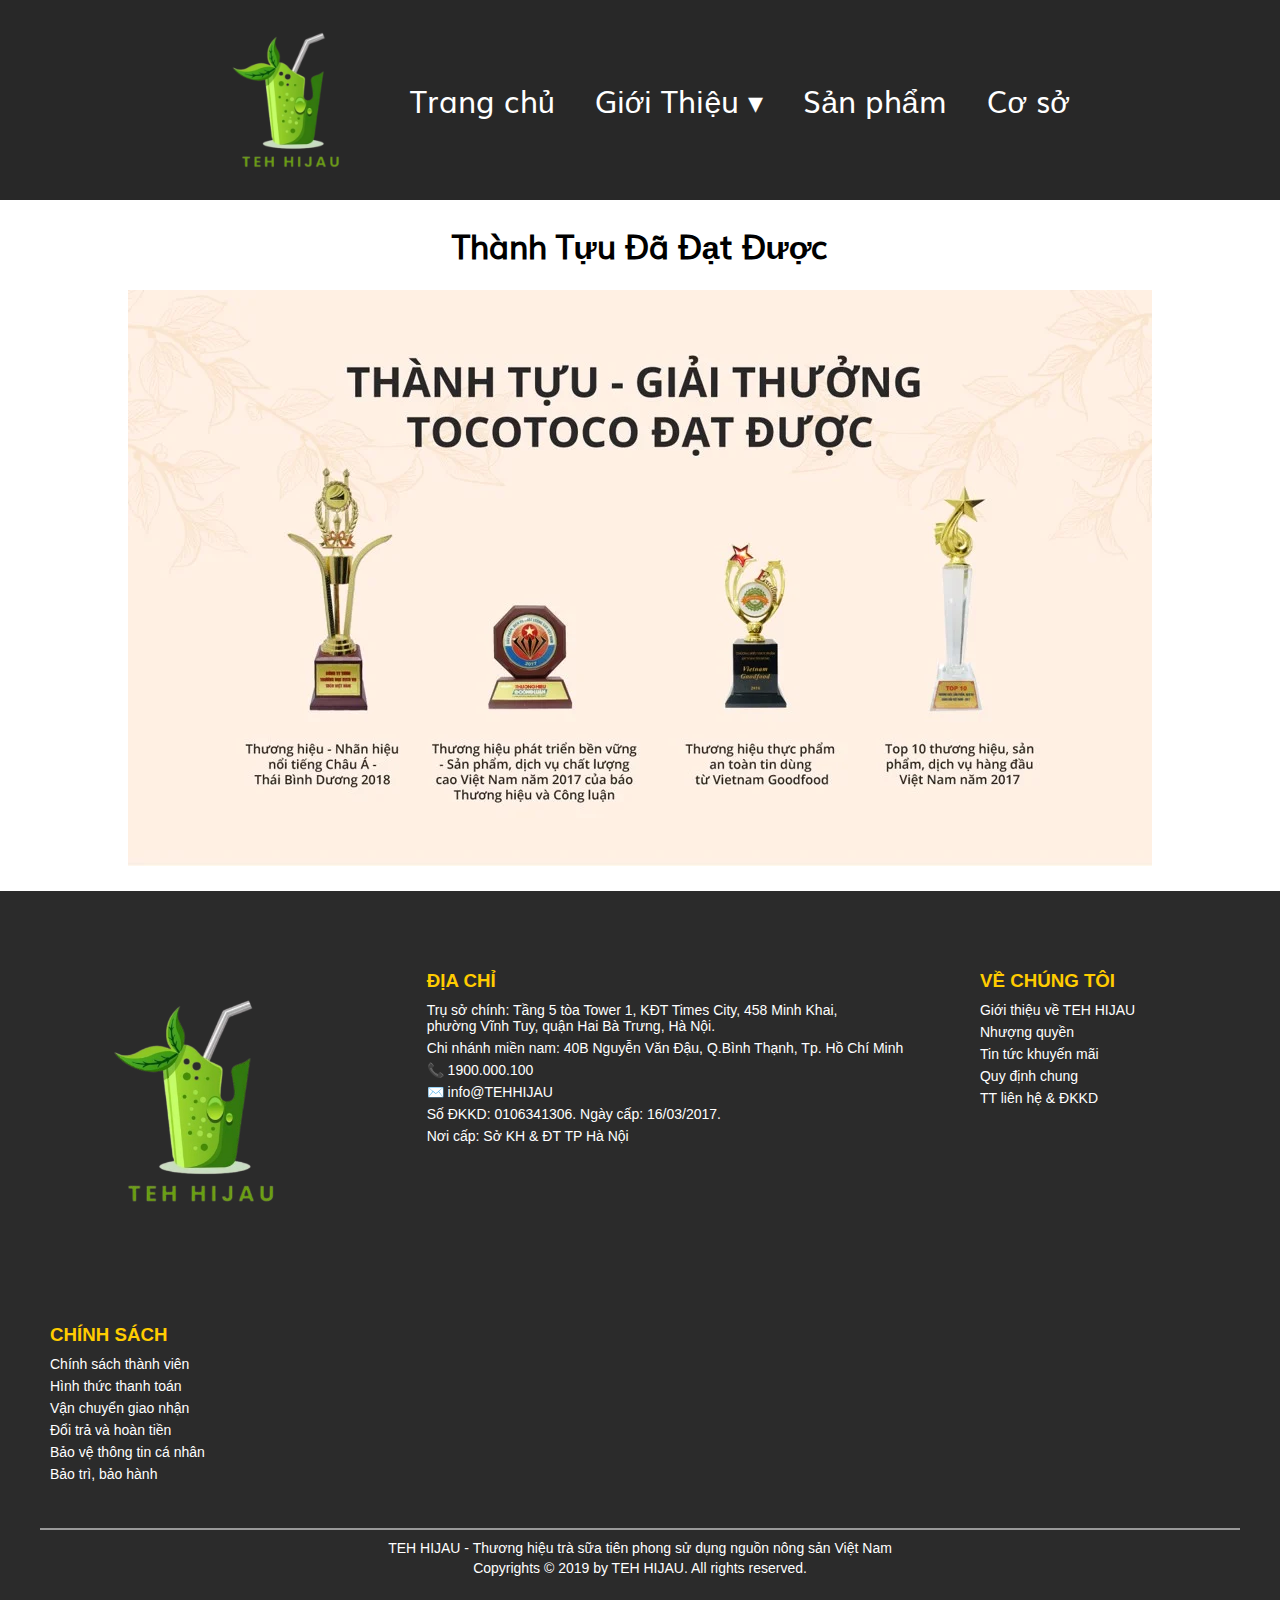
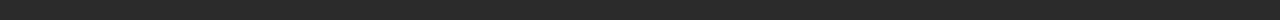
<file: html/thanhtuu.html>
<!DOCTYPE html>
<html lang="en">
<head>
    <meta charset="UTF-8">
    <meta name="viewport" content="width=device-width, initial-scale=1.0">
    <title>Giới Thiệu</title>
    <link rel="stylesheet" href="./css/thanhtuu.css">
</head>
<body>
    <div class="head">
    <img src="./images/logo.png" alt="logo" class="logo">
    <div class="link">
        <a href="index.html">Trang chủ</a>

        <div class="dropdown">
        <a href="#">Giới Thiệu ▾</a>
            <div class="dropdown-menu">
                <a href="gioithieu.html">Lịch sử và sứ mệnh</a>
                <hr>
                <a href="thanhtuu.html">Thành tựu đạt được</a>
            </div>
        </div>

        <a href="sanpham.html">Sản phẩm</a>
        <a href="coso.htmls">Cơ sở</a>
    </div>
    </div>

    <div class="cup">
        <h1>Thành Tựu Đã Đạt Được</h1>
        <img src="./images/cup.webp" alt="cúp">
    </div>

    

     <footer class="footer">
        <div class="footer-container">
            <div class="footer-column">
                <img src="./images/logo.png" alt="TEH HIJAU Logo" class="footer-logo">
            </div>

            <div class="footer-column">
                <h3>ĐỊA CHỈ</h3>
                <p>Trụ sở chính: Tầng 5 tòa Tower 1, KĐT Times City, 458 Minh Khai,<br> 
                phường Vĩnh Tuy, quận Hai Bà Trưng, Hà Nội.</p>
                <p>Chi nhánh miền nam: 40B Nguyễn Văn Đậu, Q.Bình Thạnh, Tp. Hồ Chí Minh</p>
                <p>📞 1900.000.100</p>
                <p>✉️ info@TEHHIJAU</p>
                <p>Số ĐKKD: 0106341306. Ngày cấp: 16/03/2017.</p>
                <p>Nơi cấp: Sở KH & ĐT TP Hà Nội</p>
            </div>
            <div class="footer-column">
                <h3>VỀ CHÚNG TÔI</h3>
                <p>Giới thiệu về TEH HIJAU</p>
                <p>Nhượng quyền</p>
                <p>Tin tức khuyến mãi</p>
                <p>Quy định chung</p>
                <p>TT liên hệ & ĐKKD</p>
            </div>

            <div class="footer-column">
                <h3>CHÍNH SÁCH</h3>
                <p>Chính sách thành viên</p>
                <p>Hình thức thanh toán</p>
                <p>Vận chuyển giao nhận</p>
                <p>Đổi trả và hoàn tiền</p>
                <p>Bảo vệ thông tin cá nhân</p>
                <p>Bảo trì, bảo hành</p>
            </div>
            </div>

            <div class="footer-bottom">
            <hr>
            <p>TEH HIJAU - Thương hiệu trà sữa tiên phong sử dụng nguồn nông sản Việt Nam</p>
            <p>Copyrights © 2019 by TEH HIJAU. All rights reserved.</p>
        </div>
    </footer>
</body>
</html>
</file>
<file: html/css/style.css>
@font-face {
  font-family: 'Muli';
  src: url('../../font/muli/Muli-1GDlj.ttf') format('truetype');
  font-weight: normal;
  font-style: normal;
} /*thêm font muli*/

body{
    margin: 0;
    padding: 0;
    font-family: 'Muli', sans-serif;
}

.head{
    display: flex;
    align-items: center;
    justify-content: center;
    background-color: #282828;
}

.head .logo{
    width: 200px;
    height: auto;
    display: flex;
}

.link{
    display: flex;
    justify-content: center;
    align-items: center;
}

.link a{
    text-decoration: none;
    color: #ffffff;
    padding: 10px 20px;
    font-size: 30px;
}

.dropdown {
  position: relative;
}

/* Dropdown menu content */
.dropdown-menu {
  display: none;
  position: absolute;
  top: 100%;
  left: 0;
  background-color: #5A3E2B;
  padding: 8px 0;
  min-width: 180px;
  border-radius: 4px;
  z-index: 100;
  flex-direction: column;
}

/* Dropdown items */
.dropdown-menu a {
  display: block;
  padding: 10px 16px;
  color: white;
  white-space: nowrap;
}

.dropdown-menu a:hover {
  background-color: #7b5038;
}

.dropdown:hover .dropdown-menu {
  display: block;
}

.banner{
    width: 100%;
    background-size: cover;
    background-position: center;
}

.banner img{
    width: 100%;
    height: auto;
}

.text_menu{
    width: 100%;
    text-align: center;
}

.text_menu h1{
    font-size: 22px;
    color: #d3b673;
    margin: 20px 0;
}

.text_menu h2{
    font-size: 36px;
    color: black;
}

.text_menu img{
    width: 400px;
    height: auto;
}

.container{
    display: flex;
    justify-content: center;
    justify-items: center;
     flex-wrap: wrap;
}

.box{
    display: flex;
    flex-direction: column;
    align-items: center;
    background-color: antiquewhite;
    width: auto;
    margin: 20px;;
    box-shadow: 0 4px 12px rgba(0, 0, 0, 0.1);
}

.box:hover{
     transform: translateY(-5px);
}

.box img{
    height: auto;
    width: 400px;
}

.box b{
    color: black;
    padding-top: 20px;
}

.box p{
    color: #8a733f;
    padding: 10px 20px;
    text-align: center;
}

.box button{
    width: 90%;
    height: 50px;
    text-align: center;
    align-items: center;
    margin-bottom: 20px;
    border: none;
    background-color: #d3b673;
    font-weight: bold;
    color: #ffffff;
    font-size: 20px;
}

.box button:hover{
    background-color: #8a733f;
    cursor: pointer;
}

.sanpham{
    display: flex;
    width: 100%;
    justify-content: center;;
}

.sanpham button{
    border: 1px solid #d3b673;
    color: #fff;
    background: #d3b673;
    padding: 8px 16px;
    cursor: pointer;
    display: flex;
    align-items: center;
    text-transform: uppercase;
    font-size: 16px;
    margin-bottom   : 30px;
}

.footer {
  background-color: #2b2b2b;
  color: white;
  padding: 40px;
  font-family: Arial, sans-serif;
}

.footer-container {
  display: flex;
  justify-content: space-between;
  flex-wrap: wrap;
}

.footer-column {
  min-width: 250px;
  margin: 10px;
  margin-top: 20px;
}

.footer-logo {
  width: 300px;
  height: auto;
  margin-bottom: 20px;
}

.footer-column h3 {
  color: #ffcc00;
  margin-bottom: 10px;
}

.footer-column p {
  margin: 6px 0;
  font-size: 14px;
}

.footer-bottom {
  text-align: center;
  margin-top: 30px;
}

.footer-bottom hr {
  border: 0.5px solid #999;
  margin-bottom: 10px;
}

.footer-bottom p {
  font-size: 14px;
  margin: 4px 0;
}

/* Responsive Styles */

@media (max-width: 768px) {
  .logo {
    display: none !important;
  }
}

@media (max-width: 1024px) {
  .box img {
    width: 300px;
  }

  .link a {
    font-size: 24px;
    padding: 8px 16px;
  }

  .footer-logo {
    width: 200px;
  }
}

@media (max-width: 768px) {
  .head {
    flex-direction: column;
    text-align: center;
  }

  .link {
    flex-direction: column;
  }

  .box img {
    width: 100%;
  }

  .filter-search {
    flex-direction: column;
    gap: 10px;
  }

  .search-box input {
    width: 100%;
  }

  .store-map {
    position: static;
    margin-top: 10px;
    text-align: right;
  }

  .footer-container {
    flex-direction: column;
    align-items: center;
  }

  .footer-column {
    width: 100%;
    text-align: center;
  }
}

@media (max-width: 480px) {
  .link a {
    font-size: 20px;
    padding: 6px 12px;
  }

  .box button {
    font-size: 16px;
    height: 40px;
  }

  .box p {
    padding: 0 10px;
  }

  .store-list-container h2 {
    font-size: 22px;
  }

  .store-list-container p {
    font-size: 14px;
  }

  .footer {
    padding: 20px;
  }

  .footer-logo {
    width: 150px;
  }
}
</file>
<file: html/css/coso.css>
@font-face {
  font-family: 'Muli';
  src: url('../../font/muli/Muli-1GDlj.ttf') format('truetype');
  font-weight: normal;
  font-style: normal;
} /*thêm font muli*/

body{
    margin: 0;
    padding: 0;
    font-family: 'Muli', sans-serif;
}

.head{
    display: flex;
    align-items: center;
    justify-content: center;
    background-color: #282828;
}

.head .logo{
    width: 200px;
    height: auto;
    display: flex;
}

.link{
    display: flex;
    justify-content: center;
    align-items: center;
}

.link a{
    text-decoration: none;
    color: #ffffff;
    padding: 10px 20px;
    font-size: 30px;
}

.dropdown {
  position: relative;
}

/* Dropdown menu content */
.dropdown-menu {
  display: none;
  position: absolute;
  top: 100%;
  left: 0;
  background-color: #5A3E2B;
  padding: 8px 0;
  min-width: 180px;
  border-radius: 4px;
  z-index: 100;
  flex-direction: column;
}

/* Dropdown items */
.dropdown-menu a {
  display: block;
  padding: 10px 16px;
  color: white;
  white-space: nowrap;
}

.dropdown-menu a:hover {
  background-color: #7b5038;
}

.dropdown:hover .dropdown-menu {
  display: block;
}

.container{
    display: flex;
    justify-content: center;
    justify-items: center;
     flex-wrap: wrap;
}

.box{
    display: flex;
    flex-direction: column;
    align-items: center;
    background-color: antiquewhite;
    width: auto;
    margin: 20px;;
    box-shadow: 0 4px 12px rgba(0, 0, 0, 0.1);
}

.box:hover{
     transform: translateY(-5px);
}

.box img{
    height: auto;
    width: 400px;
}

.box b{
    color: black;
    padding-top: 20px;
}

.box p{
    color: #8a733f;
    padding: 10px 20px;
    text-align: center;
}

.box button{
    width: 90%;
    height: 50px;
    text-align: center;
    align-items: center;
    margin-bottom: 20px;
    border: none;
    background-color: #d3b673;
    font-weight: bold;
    color: #ffffff;
    font-size: 20px;
}

.box button:hover{
    background-color: #8a733f;
    cursor: pointer;
}

.cup {
    width: 100%;
  height: auto;
  display: block;
}

.cup img {
    width: 100%;
    height: auto;
}

h2{
    text-align: center;
    color: #5a3e2b;
    margin-top: 20px;
}

.store-list-container {
  max-width: 900px;
  margin: 40px auto;
  padding: 0 20px;
  text-align: center;
}

.store-list-container h2 {
  font-size: 28px;
  margin-bottom: 8px;
}

.store-list-container p {
  margin-bottom: 24px;
  color: #666;
}

.filter-search {
  display: flex;
  justify-content: center;
  gap: 12px;
  flex-wrap: wrap;
  margin-bottom: 30px;
}

.filter-search select,
.filter-search input {
  padding: 10px;
  font-size: 16px;
  border: 1px solid #ccc;
  border-radius: 2px;
}

.search-box {
  display: flex;
  align-items: center;
}

.search-box input {
  width: 200px;
}

.search-box button {
  background-color: white;
  border: 1px solid #ccc;
  border-left: none;
  padding: 10px;
  cursor: pointer;
}

.store-item {
  text-align: left;
  border-bottom: 1px dotted #999;
  padding: 20px 0;
  position: relative;
}

.store-item h3 {
  margin: 0;
  font-weight: bold;
}

.store-item p {
  margin: 6px 0;
}

.store-map {
  position: absolute;
  right: 0;
  bottom: 20px;
}

.store-map a {
  text-decoration: none;
  color: #333;
  font-weight: bold;
}


.footer {
  background-color: #2b2b2b;
  color: white;
  padding: 40px;
  font-family: Arial, sans-serif;
}

.footer-container {
  display: flex;
  justify-content: space-between;
  flex-wrap: wrap;
}

.footer-column {
  min-width: 250px;
  margin: 10px;
  margin-top: 20px;
}

.footer-logo {
  width: 300px;
  height: auto;
  margin-bottom: 20px;
}

.footer-column h3 {
  color: #ffcc00;
  margin-bottom: 10px;
}

.footer-column p {
  margin: 6px 0;
  font-size: 14px;
}

.footer-bottom {
  text-align: center;
  margin-top: 30px;
}

.footer-bottom hr {
  border: 0.5px solid #999;
  margin-bottom: 10px;
}

.footer-bottom p {
  font-size: 14px;
  margin: 4px 0;
}

/* Responsive Styles */
@media (max-width: 768px) {
  .logo {
    display: none !important;
  }
}

@media (max-width: 1024px) {
  .box img {
    width: 300px;
  }

  .link a {
    font-size: 24px;
    padding: 8px 16px;
  }

  .footer-logo {
    width: 200px;
  }
}

@media (max-width: 768px) {
  .head {
    flex-direction: column;
    text-align: center;
  }

  .link {
    flex-direction: column;
  }

  .box img {
    width: 100%;
  }

  .filter-search {
    flex-direction: column;
    gap: 10px;
  }

  .search-box input {
    width: 100%;
  }

  .store-map {
    position: static;
    margin-top: 10px;
    text-align: right;
  }

  .footer-container {
    flex-direction: column;
    align-items: center;
  }

  .footer-column {
    width: 100%;
    text-align: center;
  }
}

@media (max-width: 480px) {
  .link a {
    font-size: 20px;
    padding: 6px 12px;
  }

  .box button {
    font-size: 16px;
    height: 40px;
  }

  .box p {
    padding: 0 10px;
  }

  .store-list-container h2 {
    font-size: 22px;
  }

  .store-list-container p {
    font-size: 14px;
  }

  .footer {
    padding: 20px;
  }

  .footer-logo {
    width: 150px;
  }
}
</file>
<file: html/css/gioithieu.css>
@font-face {
  font-family: 'Muli';
  src: url('../../font/muli/Muli-1GDlj.ttf') format('truetype');
  font-weight: normal;
  font-style: normal;
} /*thêm font muli*/

body{
    margin: 0;
    padding: 0;
    font-family: 'Muli', sans-serif;
}

.head{
    display: flex;
    align-items: center;
    justify-content: center;
    background-color: #282828;
}

.head .logo{
    width: 200px;
    height: auto;
    display: flex;
}

.link{
    display: flex;
    justify-content: center;
    align-items: center;
}

.link a{
    text-decoration: none;
    color: #ffffff;
    padding: 10px 20px;
    font-size: 30px;
}

.dropdown {
  position: relative;
}

/* Dropdown menu content */
.dropdown-menu {
  display: none;
  position: absolute;
  top: 100%;
  left: 0;
  background-color: #5A3E2B;
  padding: 8px 0;
  min-width: 180px;
  border-radius: 4px;
  z-index: 100;
  flex-direction: column;
}

/* Dropdown items */
.dropdown-menu a {
  display: block;
  padding: 10px 16px;
  color: white;
  white-space: nowrap;
}

.dropdown-menu a:hover {
  background-color: #7b5038;
}

.dropdown:hover .dropdown-menu {
  display: block;
}

.page {
  max-width: 1000px;
  margin: 50px auto;
  padding: 20px;
  background-color: #fdfaf5;
  border-left: 6px solid #5a3e2b; /* Màu nâu cà phê */
  box-shadow: 0 2px 8px rgba(0, 0, 0, 0.1);
  font-family: "Segoe UI", sans-serif;
  line-height: 1.8;
  color: #333;
}

.page h2 {
  font-size: 28px;
  color: #5a3e2b;
  margin-bottom: 16px;
}

.page p {
  margin-bottom: 16px;
  text-align: justify;
}


.footer {
  background-color: #2b2b2b;
  color: white;
  padding: 40px;
  font-family: Arial, sans-serif;
}

.footer-container {
  display: flex;
  justify-content: space-between;
  flex-wrap: wrap;
}

.footer-column {
  min-width: 250px;
  margin: 10px;
  margin-top: 20px;
}

.footer-logo {
  width: 300px;
  height: auto;
  margin-bottom: 20px;
}

.footer-column h3 {
  color: #ffcc00;
  margin-bottom: 10px;
}

.footer-column p {
  margin: 6px 0;
  font-size: 14px;
}

.footer-bottom {
  text-align: center;
  margin-top: 30px;
}

.footer-bottom hr {
  border: 0.5px solid #999;
  margin-bottom: 10px;
}

.footer-bottom p {
  font-size: 14px;
  margin: 4px 0;
}

/* Responsive Styles */
@media (max-width: 768px) {
  .logo {
    display: none !important;
  }
}

@media (max-width: 1024px) {
  .box img {
    width: 300px;
  }

  .link a {
    font-size: 24px;
    padding: 8px 16px;
  }

  .footer-logo {
    width: 200px;
  }
}

@media (max-width: 768px) {
  .head {
    flex-direction: column;
    text-align: center;
  }

  .link {
    flex-direction: column;
  }

  .box img {
    width: 100%;
  }

  .filter-search {
    flex-direction: column;
    gap: 10px;
  }

  .search-box input {
    width: 100%;
  }

  .store-map {
    position: static;
    margin-top: 10px;
    text-align: right;
  }

  .footer-container {
    flex-direction: column;
    align-items: center;
  }

  .footer-column {
    width: 100%;
    text-align: center;
  }
}

@media (max-width: 480px) {
  .link a {
    font-size: 20px;
    padding: 6px 12px;
  }

  .box button {
    font-size: 16px;
    height: 40px;
  }

  .box p {
    padding: 0 10px;
  }

  .store-list-container h2 {
    font-size: 22px;
  }

  .store-list-container p {
    font-size: 14px;
  }

  .footer {
    padding: 20px;
  }

  .footer-logo {
    width: 150px;
  }
}
</file>
<file: html/css/sanpham.css>
@font-face {
  font-family: 'Muli';
  src: url('../../font/muli/Muli-1GDlj.ttf') format('truetype');
  font-weight: normal;
  font-style: normal;
} /*thêm font muli*/

body{
    margin: 0;
    padding: 0;
    font-family: 'Muli', sans-serif;
}

.head{
    display: flex;
    align-items: center;
    justify-content: center;
    background-color: #282828;
}

.head .logo{
    width: 200px;
    height: auto;
    display: flex;
}

.link{
    display: flex;
    justify-content: center;
    align-items: center;
}

.link a{
    text-decoration: none;
    color: #ffffff;
    padding: 10px 20px;
    font-size: 30px;
}

.dropdown {
  position: relative;
}

/* Dropdown menu content */
.dropdown-menu {
  display: none;
  position: absolute;
  top: 100%;
  left: 0;
  background-color: #5A3E2B;
  padding: 8px 0;
  min-width: 180px;
  border-radius: 4px;
  z-index: 100;
  flex-direction: column;
}

/* Dropdown items */
.dropdown-menu a {
  display: block;
  padding: 10px 16px;
  color: white;
  white-space: nowrap;
}

.dropdown-menu a:hover {
  background-color: #7b5038;
}

.dropdown:hover .dropdown-menu {
  display: block;
}

.container{
    display: flex;
    justify-content: center;
    justify-items: center;
     flex-wrap: wrap;
}

.box{
    display: flex;
    flex-direction: column;
    align-items: center;
    background-color: antiquewhite;
    width: auto;
    margin: 20px;;
    box-shadow: 0 4px 12px rgba(0, 0, 0, 0.1);
}

.box:hover{
     transform: translateY(-5px);
}

.box img{
    height: auto;
    width: 400px;
}

.box b{
    color: black;
    padding-top: 20px;
}

.box p{
    color: #8a733f;
    padding: 10px 20px;
    text-align: center;
}

.box button{
    width: 90%;
    height: 50px;
    text-align: center;
    align-items: center;
    margin-bottom: 20px;
    border: none;
    background-color: #d3b673;
    font-weight: bold;
    color: #ffffff;
    font-size: 20px;
}

.box button:hover{
    background-color: #8a733f;
    cursor: pointer;
}

h2{
    text-align: center;
    color: #5a3e2b;
    margin-top: 20px;
}

.footer {
  background-color: #2b2b2b;
  color: white;
  padding: 40px;
  font-family: Arial, sans-serif;
}

.footer-container {
  display: flex;
  justify-content: space-between;
  flex-wrap: wrap;
}

.footer-column {
  min-width: 250px;
  margin: 10px;
  margin-top: 20px;
}

.footer-logo {
  width: 300px;
  height: auto;
  margin-bottom: 20px;
}

.footer-column h3 {
  color: #ffcc00;
  margin-bottom: 10px;
}

.footer-column p {
  margin: 6px 0;
  font-size: 14px;
}

.footer-bottom {
  text-align: center;
  margin-top: 30px;
}

.footer-bottom hr {
  border: 0.5px solid #999;
  margin-bottom: 10px;
}

.footer-bottom p {
  font-size: 14px;
  margin: 4px 0;
}

/* Responsive Styles */

@media (max-width: 768px) {
  .logo {
    display: none !important;
  }
}

@media (max-width: 1024px) {
  .box img {
    width: 300px;
  }

  .link a {
    font-size: 24px;
    padding: 8px 16px;
  }

  .footer-logo {
    width: 200px;
  }
}

@media (max-width: 768px) {
  .head {
    flex-direction: column;
    text-align: center;
  }

  .link {
    flex-direction: column;
  }

  .box img {
    width: 100%;
  }

  .filter-search {
    flex-direction: column;
    gap: 10px;
  }

  .search-box input {
    width: 100%;
  }

  .store-map {
    position: static;
    margin-top: 10px;
    text-align: right;
  }

  .footer-container {
    flex-direction: column;
    align-items: center;
  }

  .footer-column {
    width: 100%;
    text-align: center;
  }
}

@media (max-width: 480px) {
  .link a {
    font-size: 20px;
    padding: 6px 12px;
  }

  .box button {
    font-size: 16px;
    height: 40px;
  }

  .box p {
    padding: 0 10px;
  }

  .store-list-container h2 {
    font-size: 22px;
  }

  .store-list-container p {
    font-size: 14px;
  }

  .footer {
    padding: 20px;
  }

  .footer-logo {
    width: 150px;
  }
}
</file>
<file: html/css/thanhtuu.css>
@font-face {
  font-family: 'Muli';
  src: url('../../font/muli/Muli-1GDlj.ttf') format('truetype');
  font-weight: normal;
  font-style: normal;
} /*thêm font muli*/

body{
    margin: 0;
    padding: 0;
    font-family: 'Muli', sans-serif;
}

.head{
    display: flex;
    align-items: center;
    justify-content: center;
    background-color: #282828;
}

.head .logo{
    width: 200px;
    height: auto;
    display: flex;
}

.link{
    display: flex;
    justify-content: center;
    align-items: center;
}

.link a{
    text-decoration: none;
    color: #ffffff;
    padding: 10px 20px;
    font-size: 30px;
}

.dropdown {
  position: relative;
}

/* Dropdown menu content */
.dropdown-menu {
  display: none;
  position: absolute;
  top: 100%;
  left: 0;
  background-color: #5A3E2B;
  padding: 8px 0;
  min-width: 180px;
  border-radius: 4px;
  z-index: 100;
  flex-direction: column;
}

/* Dropdown items */
.dropdown-menu a {
  display: block;
  padding: 10px 16px;
  color: white;
  white-space: nowrap;
}

.dropdown-menu a:hover {
  background-color: #7b5038;
}

.dropdown:hover .dropdown-menu {
  display: block;
}

.cup {
    text-align: center;
    margin-bottom: 20px;
}

.footer {
  background-color: #2b2b2b;
  color: white;
  padding: 40px;
  font-family: Arial, sans-serif;
}

.footer-container {
  display: flex;
  justify-content: space-between;
  flex-wrap: wrap;
}

.footer-column {
  min-width: 250px;
  margin: 10px;
  margin-top: 20px;
}

.footer-logo {
  width: 300px;
  height: auto;
  margin-bottom: 20px;
}

.footer-column h3 {
  color: #ffcc00;
  margin-bottom: 10px;
}

.footer-column p {
  margin: 6px 0;
  font-size: 14px;
}

.footer-bottom {
  text-align: center;
  margin-top: 30px;
}

.footer-bottom hr {
  border: 0.5px solid #999;
  margin-bottom: 10px;
}

.footer-bottom p {
  font-size: 14px;
  margin: 4px 0;
}

/* Responsive Styles */

@media (max-width: 1024px) {
  .box img {
    width: 300px;
  }

  .link a {
    font-size: 24px;
    padding: 8px 16px;
  }

  .footer-logo {
    width: 200px;
  }
}

@media (max-width: 768px) {
  .head {
    flex-direction: column;
    text-align: center;
  }

  .link {
    flex-direction: column;
  }

  .box img {
    width: 100%;
  }

  .filter-search {
    flex-direction: column;
    gap: 10px;
  }

  .search-box input {
    width: 100%;
  }

  .store-map {
    position: static;
    margin-top: 10px;
    text-align: right;
  }

  .footer-container {
    flex-direction: column;
    align-items: center;
  }

  .footer-column {
    width: 100%;
    text-align: center;
  }
}

@media (max-width: 768px) {
  .logo {
    display: none !important;
  }
}

@media (max-width: 480px) {
  .link a {
    font-size: 20px;
    padding: 6px 12px;
  }

  .box button {
    font-size: 16px;
    height: 40px;
  }

  .box p {
    padding: 0 10px;
  }

  .store-list-container h2 {
    font-size: 22px;
  }

  .store-list-container p {
    font-size: 14px;
  }

  .footer {
    padding: 20px;
  }

  .footer-logo {
    width: 150px;
  }
}
</file>
